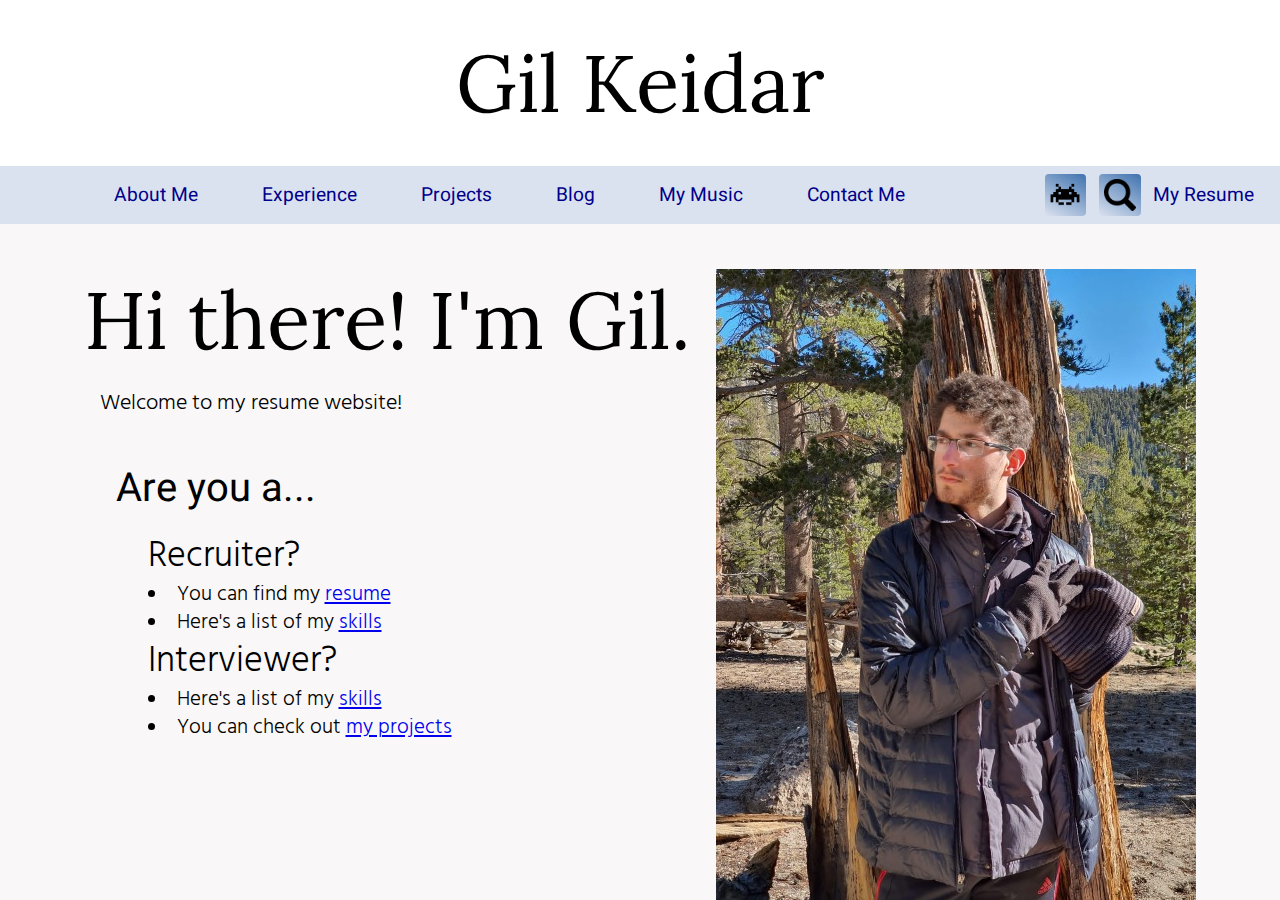
<file: index.html>
<!DOCTYPE html>
<html lang="en">
    <head>
        <meta charset="UTF-8">
        <meta name="viewport" content="width=device-width, initial-scale=1.0">
        <title>Gil Keidar</title>
        <link rel="icon" href="/assets/favicon.ico">
        <link rel="stylesheet" href="/global.css">
        <style>

            /* Initial animation (tablet & desktop only) */

            @keyframes intro-header {
                from {
                    margin-inline-start: -150%;
                }

                to {
                    margin-inline-start: 0%;
                }
            }

            @keyframes intro-section-heading {
                from {
                    margin-block-start: 150%;
                }

                to {
                    margin-block-start: 0%;
                }
            }

            @keyframes intro-picture {
                from {
                    margin-inline-start: 150%;
                    height: 100%;
                    width: 100%;
                }

                to {
                    margin-inline-start: 0%;
                    height: 100%;
                    width: 100%;
                }
            }

            /* Source: https://css-tricks.com/hide-scrollbars-during-an-animation/ */
            @keyframes hide-scroll {
                from {
                    overflow: hidden;
                }
                to {
                    overflow: hidden;
                }
            }

            /* || Tablet & Desktop Styles */
            @media screen and (40rem < width)
            {
                /* Animation Hide Scroll Bars */
                #page-container, main {
                    animation: hide-scroll;
                    animation-duration: 2s;
                }

                /* Desktop Main Section Home Page Style */
                main {
                    display: grid;
                    grid-template-columns: auto auto;
                    grid-template-rows: min-content auto auto;
                    justify-content: center;
                    grid-template-areas:
                    "header picture"
                    "section picture"
                    ". picture";
                    gap: 2vw;
                    
                }

                main header {
                    grid-area: header;
                    animation: intro-header;
                    animation-duration: 2s;
                }

                main section {
                    grid-area: section;
                }

                main picture {
                    grid-area: picture;
                    animation: intro-picture;
                    animation-duration: 2s;
                }

                main h2 {
                    margin-inline-start: 2.5vw;
                    animation: intro-section-heading;
                    animation-duration: 2s;
                }

                section section {
                    margin-block-start: 1dvw;
                    margin-inline-start: 5dvw;
                }
            }
        </style>
    </head>
    <body>
        <div id="page-container">
            <!-- Global header, shown in every page. In future, perhaps put this in a <template> tag (requires
                JavaScript) -->
            <header id="main-header">
                <a id="logo" href="/index.html">Gil Keidar</a>
                <nav>
                    <ul>
                        <li><a href="/about_me.html">About Me</a></li>
                        <li><a href="/experience.html">Experience</a></li>
                        <li><a href="/projects.html">Projects</a></li>
                        <li><a href="/blog.html">Blog</a></li>
                        <li><a href="/my_music.html">My Music</a></li>
                        <li><a href="/contact_me.html">Contact Me</a></li>
                    </ul>
                    <menu>
                        <li>
                            <button id="theme-selector">
                                <img src="/assets/images/retro-theme.png" alt="Select a theme" width="200" height="200">
                            </button>
                            
                            <!-- A list of themes which is hidden by default but display toggled by 
                                the theme selector button -->
                            <ul id="themes-list">
                                <!-- Place these images inside of buttons? -->
                                <li><img src="/assets/images/retro-theme.png" alt="Retro Theme" width="200" height="200" loading="lazy"></li>
                                <li><img src="/assets/images/classical-music-theme.png" alt="Classical Music Theme" width="375" height="640" loading="lazy"></li>
                                <li><img src="/assets/images/old-computers-theme.png" alt="Old Computers Theme" width="225" height="225" loading="lazy"></li>
                                <li><img src="/assets/images/bytefrost-theme.jpg" alt="ByteFrost Theme" width="176" height="176" loading="lazy"></li>
                            </ul>
                        </li>
                        <li>
                            <button id="search-button">
                                <img src="/assets/images/search-button.png" alt="Click to search" width="320" height="317">
                            </button>
                            <!-- A search bar form which is hidden by default but display toggled by
                                the theme selector button -->
                            <form id="website-search" action="#" method="get">
                                <input type="search" placeholder="Search" name="search">
                                <button type="submit">&rarr;</button>
                            </form>
                        </li>
                        <li>
                            <a href="resume.html">My Resume</a>
                        </li>
                    </menu>
                </nav>
            </header>
            <!-- Global header -->
            <main>
                <header>
                    <h1>Hi there! I'm Gil.</h1>
                    <p>Welcome to my resume website!</p>
                </header>
                <section>  
                    <h2>Are you a...</h2>
                    <section>
                        <h3>Recruiter?</h3>
                        <ul>
                            <li>You can find my <a href="/resume.html">resume</a></li>
                            <li>Here's a list of my <a href="/experience.html">skills</a></li>
                        </ul>
                        <h3>Interviewer?</h3>
                        <ul>
                            <li>Here's a list of my <a href="/experience.html">skills</a></li>
                            <li>You can check out <a href="/projects.html">my projects</a></li>
                        </ul>
                    </section>
                </section>
                <picture>
                    <!-- <source 
                        srcset="/assets/images/gil-keidar-mount-whitney-1200_x_1600.jpg"
                        media="(min-width: 2400px)"
                        type="image/jpeg"
                        width="1200"
                        height:="1600"
                    >
                    <source 
                        srcset="/assets/images/gil-keidar-mount-whitney-960_x_1280-min.jpg"
                        media="(min-width: 2000px)"
                        type="image/jpeg"
                        width="960"
                        height:="1280"
                    > -->
                    <source 
                        srcset="/assets/images/gil-keidar-mount-whitney-480_x_640.jpg"
                        media="(min-width: 40rem)"
                        type="image/jpeg"
                        width="480"
                        height="640"
                    >
                    <img 
                        src="/assets/images/gil-keidar-mount-whitney-240_x_320.jpg" 
                        alt="Gil Keidar on a hike in Mount Whitney" 
                        width="240" 
                        height="320"
                    >
                </picture>
            </main>
        </div>
    </body>
</html>
</file>
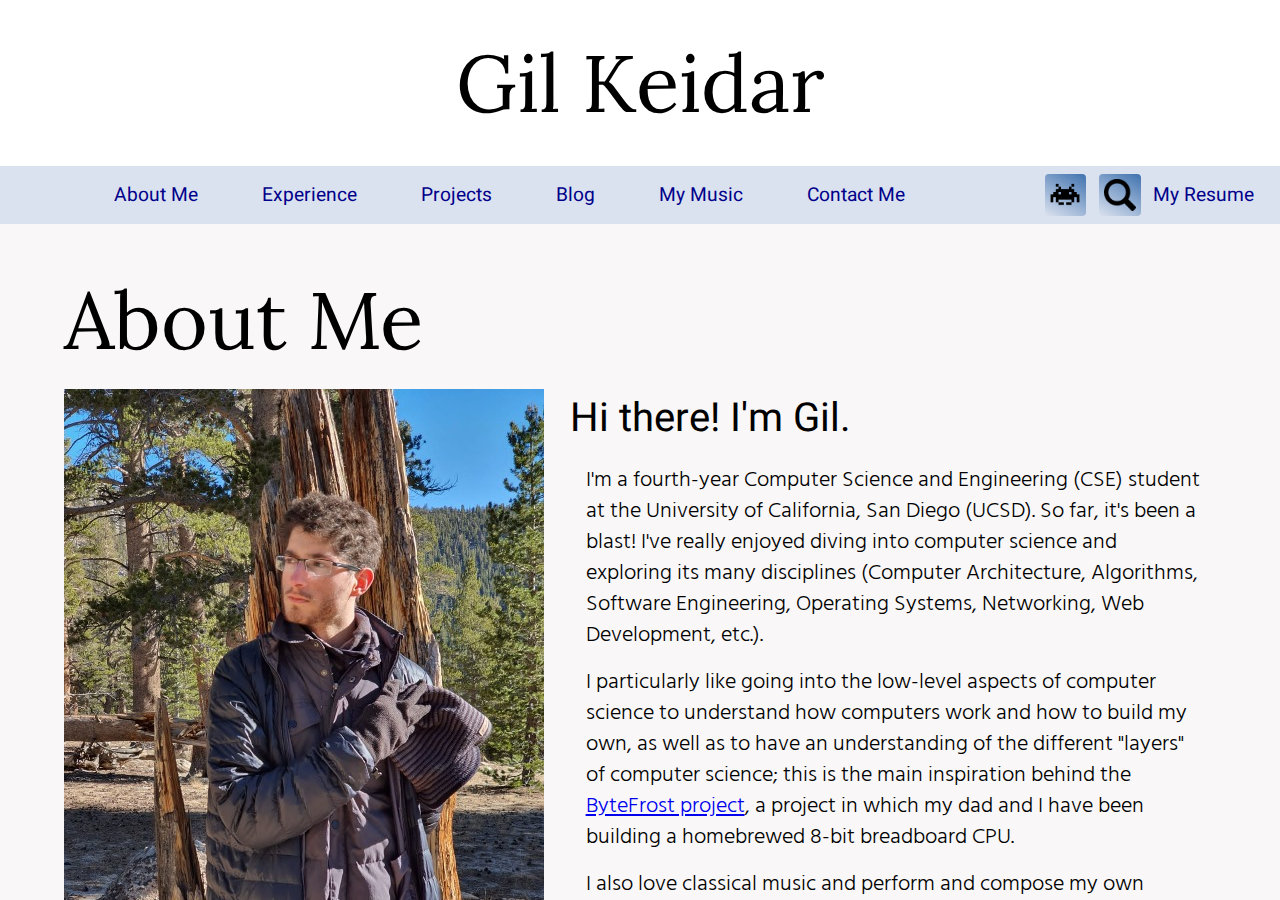
<file: about_me.html>
<!DOCTYPE html>
<html lang="en">
    <head>
        <meta charset="UTF-8">
        <meta name="viewport" content="width=device-width, initial-scale=1.0">
        <title>About Me</title>
        <link rel="icon" href="/assets/favicon.ico">
        <link rel="stylesheet" href="/global.css">
        <style>

            #links img {
                width: 5rem;
                height: auto;
            }

            #links ul:first-of-type {
                list-style-type: none;
                display: flex;
            }

            #links ul li a {
                display: inline-block;
            }

            /* || Phone Styles */
            @media screen and (width < 40rem) {
                #links ul:first-of-type  {
                    justify-content: center;
                }
            }

            /* || Tablet Styles */
            @media screen and (40rem < width <= 70rem)
            {
                main {
                    display: grid;
                    grid-template-columns: repeat(auto-fit, max-content);
                    grid-template-areas:
                    "header ."
                    "picture bio"
                    "links bio"
                    ". bio";
                    gap: 2vh 2vw;
                    justify-content: center;
                }

                main h1 {
                    grid-area: header;
                }

                #bio {
                    grid-area: bio;
                }

                main picture {
                    grid-area: picture;
                }

                #links {
                    grid-area: links;
                }
            }

            /* || Desktop Styles */
            @media screen and (70rem < width) {
                main {
                    display: grid;
                    grid-template-columns: max-content auto;
                    grid-template-areas:
                    "header ."
                    "picture bio"
                    "links bio"
                    ". bio";
                    gap: 2vh 2vw;
                    justify-content: center;
                }

                main h1 {
                    grid-area: header;
                }

                #bio {
                    grid-area: bio;
                }

                main picture {
                    grid-area: picture;
                }

                #links {
                    grid-area: links;
                }
            }
        </style>
    </head>
    <body>
        <div id="page-container">
            <!-- Global header, shown in every page. In future, perhaps put this in a <template> tag (requires
                JavaScript) -->
            <header id="main-header">
                <a id="logo" href="/index.html">Gil Keidar</a>
                <nav>
                    <ul>
                        <li><a href="/about_me.html">About Me</a></li>
                        <li><a href="/experience.html">Experience</a></li>
                        <li><a href="/projects.html">Projects</a></li>
                        <li><a href="/blog.html">Blog</a></li>
                        <li><a href="/my_music.html">My Music</a></li>
                        <li><a href="/contact_me.html">Contact Me</a></li>
                    </ul>
                    <menu>
                        <li>
                            <button id="theme-selector">
                                <img src="/assets/images/retro-theme.png" alt="Select a theme" width="200" height="200">
                            </button>
                            
                            <!-- A list of themes which is hidden by default but display toggled by 
                                the theme selector button -->
                            <ul id="themes-list">
                                <!-- Place these images inside of buttons? -->
                                <li><img src="/assets/images/retro-theme.png" alt="Retro Theme" width="200" height="200" loading="lazy"></li>
                                <li><img src="/assets/images/classical-music-theme.png" alt="Classical Music Theme" width="375" height="640" loading="lazy"></li>
                                <li><img src="/assets/images/old-computers-theme.png" alt="Old Computers Theme" width="225" height="225" loading="lazy"></li>
                                <li><img src="/assets/images/bytefrost-theme.jpg" alt="ByteFrost Theme" width="176" height="176" loading="lazy"></li>
                            </ul>
                        </li>
                        <li>
                            <button id="search-button">
                                <img src="/assets/images/search-button.png" alt="Click to search" width="320" height="317">
                            </button>
                            <!-- A search bar form which is hidden by default but display toggled by
                                the theme selector button -->
                            <form id="website-search" action="#" method="get">
                                <input type="search" placeholder="Search" name="search">
                                <button type="submit">&rarr;</button>
                            </form>
                        </li>
                        <li>
                            <a href="resume.html">My Resume</a>
                        </li>
                    </menu>
                </nav>
            </header>
            <!-- Global header -->
            <main>
                <h1>About Me</h1>
                <!-- Bio filled with ChatGPT boilerplate for now -->
                <article id="bio">
                    <h2>Hi there! I'm Gil.</h2>
                    <p>
                        I'm a fourth-year Computer Science and Engineering (CSE) 
                        student at the University of California, San Diego (UCSD).
                        So far, it's been a blast! I've really enjoyed diving into
                        computer science and exploring its many disciplines (Computer
                        Architecture, Algorithms, Software Engineering, Operating
                        Systems, Networking, Web Development, etc.).
                    </p>
                    <p>
                        I particularly like going into the low-level aspects of
                        computer science to understand how computers work and how to
                        build my own, as well as to have an understanding of the
                        different "layers" of computer science; this is the main
                        inspiration behind the <a href="/projects/bytefrost.html" title="ByteFrost 8-Bit CPU">ByteFrost project</a>, 
                        a project in which my dad and I have been building a 
                        homebrewed 8-bit breadboard CPU.
                    </p>
                    <p>
                        I also love classical music and perform and compose my own
                        music. I've been playing the piano for over ten years now,
                        and I've enjoyed it a lot. Since my music is an important
                        aspect of who I am, I've incorporated it into this website;
                        if you have a moment and want to have a listen to some of
                        my work, you can check out <a href="/music/waltz-of-the-fortune-teller.html" title="Waltz of the Fortune Teller">my latest piece</a>.
                    </p>
                </article>
                <picture>
                    <source 
                        srcset="/assets/images/gil-keidar-mount-whitney-480_x_640.jpg"
                        media="(min-width: 40rem)"
                        type="image/jpeg"
                        width="480"
                        height="640"
                    >
                    <img 
                        src="/assets/images/gil-keidar-mount-whitney-240_x_320.jpg" 
                        alt="Gil Keidar on a hike in Mount Whitney" 
                        width="240" 
                        height="320"
                    >
                </picture>
                
                <section id="links">
                    <h2>Links</h2>
                    <ul>
                        <li><a href="https://www.linkedin.com/in/gil-keidar/" title="LinkedIn Profile"><img src="/assets/images/linkedin-logo.svg" alt="LinkedIn" width="48" height="48"></a></li>
                        <li><a href="https://github.com/gilkeidar" title="GitHub Profile"><img src="/assets/images/github-logo.svg" alt="GitHub" width="48" height="48"></a></li>
                        <li><a href="https://www.youtube.com/@bytefrost" title="ByteFrost Channel"><img src="/assets/images/youtube-logo.svg" alt="Yotube" width="48" height="48"></a></li>
                        <li><a href="https://www.youtube.com/@gilkeidarmusic" title="Music Channel"><img src="/assets/images/youtube-logo.svg" alt="YouTube" width="48" height="48"></a></li>
                    </ul>
                    <h3>Credits</h3>
                    <ul>
                        <li>
                            <a target="_blank" href="https://icons8.com/icon/19318/youtube">YouTube</a> icon by <a target="_blank" href="https://icons8.com">Icons8</a>
                    
                        </li>
                        <li>
                            <a target="_blank" href="https://icons8.com/icon/13930/linkedin">LinkedIn</a> icon by <a target="_blank" href="https://icons8.com">Icons8</a>
                    
                        </li>
                        <li>
                            <a target="_blank" href="https://icons8.com/icon/106564/github">GitHub</a> icon by <a target="_blank" href="https://icons8.com">Icons8</a>
                        </li>
                    </ul>
                </section>
            </main>
        </div>
    </body>
</html>
</file>
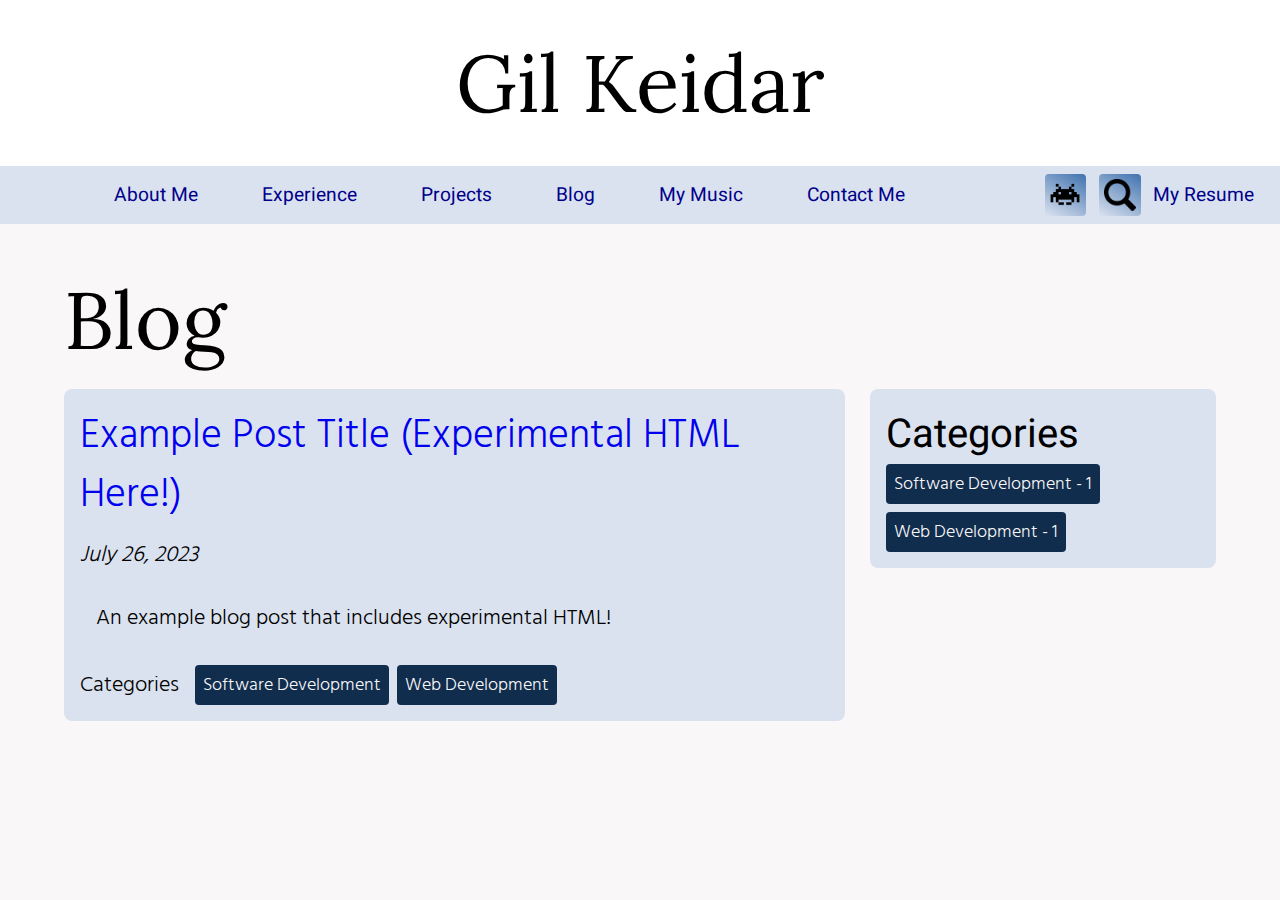
<file: blog.html>
<!DOCTYPE html>
<html lang="en">
    <head>
        <meta charset="UTF-8">
        <meta name="viewport" content="width=device-width, initial-scale=1.0">
        <title>Blog</title>
        <link rel="icon" href="/assets/favicon.ico">
        <link rel="stylesheet" href="/global.css">
        <style>

            article ul li, aside li {
                display: flex;
            }

            article > h2 {
                grid-area: title;
            }

            article > h2 a {
                text-decoration: none;
            }

            article > time {
                font-size: var(--p-font-size);
                font-style: italic;
            }

            article > section > h3 {
                font-size: var(--p-font-size);
            }

            category-tag {
                color: var(--section-background-color);
                background-color: var(--important-color);
                padding: 0.5rem;
                border-radius: 0.25rem;
                font-size: 1.1rem;
                cursor: pointer;
            }

            #blog-posts article > p {
                grid-area: summary;
            }

            #blog-posts article > section {
                grid-area: tags;
            }

            main aside {
                grid-area: aside;
                background-color: var(--header-background-color);
                padding: 1rem;
                border-radius: 0.5rem;
            }

            main aside ol {
                list-style-type: none;
                display: flex;
                gap: 0.5rem;
                flex-wrap: wrap;
            }

            /* || Phone Styles */
            @media screen and (width <= 40rem)
            {
                main {
                    display: grid;
                    grid-template-areas:
                    "title"
                    "aside"
                    "articles";
                    gap: 2vh 2vw;
                    justify-content: center;
                }

                main aside ol {
                    display: flex;
                    justify-content: center;
                }

                main h1 {
                    grid-area: title;
                }

                #blog-posts {
                    grid-area: articles;
                    list-style-type: none;
                    display: flex;
                    flex-direction: column;
                    gap: 2rem;
                }

                article {
                    background-color: var(--header-background-color);
                    display: flex;
                    flex-direction: column;
                    padding: 1vh 2% 3vh;
                    border-radius: 0.5rem;
                }

                article > section {
                    display: flex;
                    flex-direction: column;
                    gap: 0.5rem;
                    align-items: center;
                }

                article > section ul {
                    list-style-type: none;
                    display: flex;
                    gap: 0.5rem;
                    flex-wrap: wrap;
                    align-content: center;
                    justify-content: center;
                }

                picture {
                    max-width: 100%;
                }

                picture img {
                    min-width: 20vw;
                    max-width: 50vw;
                }
            }

            /* || Tablet Styles */
            @media screen and (40rem < width <= 70rem)
            {
                main {
                    display: grid;
                    grid-template-areas:
                    "title"
                    "aside"
                    "articles";
                    gap: 2vh 2vw;
                    justify-content: center;
                }

                main h1 {
                    grid-area: title;
                }

                #blog-posts {
                    grid-area: articles;
                    list-style-type: none;
                    display: flex;
                    flex-direction: column;
                    gap: 2rem;
                }

                article {
                    background-color: var(--header-background-color);
                    display: flex;
                    flex-direction: column;
                    padding: 1rem;
                    border-radius: 0.5rem;
                }

                article > section {
                    display: flex;
                    justify-content: start;
                    gap: 1rem;
                    align-items: center;
                }

                article > section ul {
                    list-style-type: none;
                    display: flex;
                    gap: 0.5rem;
                    flex-wrap: wrap;
                    align-content: center;
                }

                picture img {
                    width: 100%;
                    height: 100%;
                    min-width: 20vw;
                    object-fit: contain;
                }
            }

            /* || Desktop Styles */
            @media screen and (70rem < width) {
                main {
                    display: grid;
                    /* grid-template-columns: min-content 30%; */
                    /* Calculation: 100vw = 10vw (main padding) + 2vw (main gap)
                        30% of main for the aside is 30% of 90vw = 27vw
                        the rest gives 61vw for the article section, capped at
                        100ch for a nice max width. */
                    grid-template-columns: min(61vw, 100ch) 27vw;
                    grid-template-areas:
                    "title title"
                    "articles aside"
                    "articles .";
                    gap: 2vh 2vw;
                    justify-content: center;
                }

                main h1 {
                    grid-area: title;
                }

                #blog-posts {
                    grid-area: articles;
                    list-style-type: none;
                    display: flex;
                    flex-direction: column;
                    gap: 2rem;
                }

                article {
                    background-color: var(--header-background-color);
                    display: flex;
                    flex-direction: column;
                    gap: 1rem;
                    padding: 1rem;
                    border-radius: 0.5rem;
                }

                article > section {
                    display: flex;
                    justify-content: start;
                    gap: 1rem;
                    align-items: center;
                }

                article > section ul {
                    height: 100%;
                    list-style-type: none;
                    display: flex;
                    gap: 0.5rem;
                    flex-wrap: wrap;
                }

                picture img {
                    height: 100%;
                    max-width: min(20rem, 15vw);
                    min-width: 15rem;
                    object-fit: contain;
                }
            }
        </style>
    </head>
    <body>
        <div id="page-container">
            <!-- Global header, shown in every page. In future, perhaps put this in a <template> tag (requires
                JavaScript) -->
            <header id="main-header">
                <a id="logo" href="/index.html">Gil Keidar</a>
                <nav>
                    <ul>
                        <li><a href="/about_me.html">About Me</a></li>
                        <li><a href="/experience.html">Experience</a></li>
                        <li><a href="/projects.html">Projects</a></li>
                        <li><a href="/blog.html">Blog</a></li>
                        <li><a href="/my_music.html">My Music</a></li>
                        <li><a href="/contact_me.html">Contact Me</a></li>
                    </ul>
                    <menu>
                        <li>
                            <button id="theme-selector">
                                <img src="/assets/images/retro-theme.png" alt="Select a theme" width="200" height="200">
                            </button>
                            
                            <!-- A list of themes which is hidden by default but display toggled by 
                                the theme selector button -->
                            <ul id="themes-list">
                                <!-- Place these images inside of buttons? -->
                                <li><img src="/assets/images/retro-theme.png" alt="Retro Theme" width="200" height="200" loading="lazy"></li>
                                <li><img src="/assets/images/classical-music-theme.png" alt="Classical Music Theme" width="375" height="640" loading="lazy"></li>
                                <li><img src="/assets/images/old-computers-theme.png" alt="Old Computers Theme" width="225" height="225" loading="lazy"></li>
                                <li><img src="/assets/images/bytefrost-theme.jpg" alt="ByteFrost Theme" width="176" height="176" loading="lazy"></li>
                            </ul>
                        </li>
                        <li>
                            <button id="search-button">
                                <img src="/assets/images/search-button.png" alt="Click to search" width="320" height="317">
                            </button>
                            <!-- A search bar form which is hidden by default but display toggled by
                                the theme selector button -->
                            <form id="website-search" action="#" method="get">
                                <input type="search" placeholder="Search" name="search">
                                <button type="submit">&rarr;</button>
                            </form>
                        </li>
                        <li>
                            <a href="resume.html">My Resume</a>
                        </li>
                    </menu>
                </nav>
            </header>
            <!-- Global header -->
            <main>
                <h1>Blog</h1>
                <ol id="blog-posts">
                    <li>
                        <article>
                            <h2><a href="/blog/example-post.html">Example Post Title (Experimental HTML Here!)</a></h2>
                            <!-- <picture>
                                <source 
                                    srcset="/assets/images/blog/example-post/thumbnail-400_x_400.png"
                                    media="(min-width: 40rem)"
                                    type="image/png"
                                    width="400"
                                    height="400"
                                >
                                <img 
                                    src="/assets/images/blog/example-post/thumbnail-200_x_200.png" 
                                    alt="A white-orange traffic cone." 
                                    width="200" 
                                    height="200"
                                >
                            </picture> -->
                            <time datetime="2023-07-26">July 26, 2023</time>
                            <p>An example blog post that includes experimental HTML!
                            </p>
                            <section>
                                <h3>Categories</h3>
                                <ul>
                                    <li>
                                        <category-tag>Software Development</category-tag>
                                    </li>
                                    <li>
                                        <category-tag>Web Development</category-tag>
                                    </li>
                                </ul>
                            </section>
                        </article>
                    </li>
                </ol> 
                <aside>
                    <h2>Categories</h2>
                    <ol>
                        <li>
                            <category-tag>Software Development - 1</category-tag>
                        </li>
                        <li>
                            <category-tag>Web Development - 1</category-tag>
                        </li>
                    </ol>
                </aside>
            </main>  
        </div>
    </body>
</html>
</file>
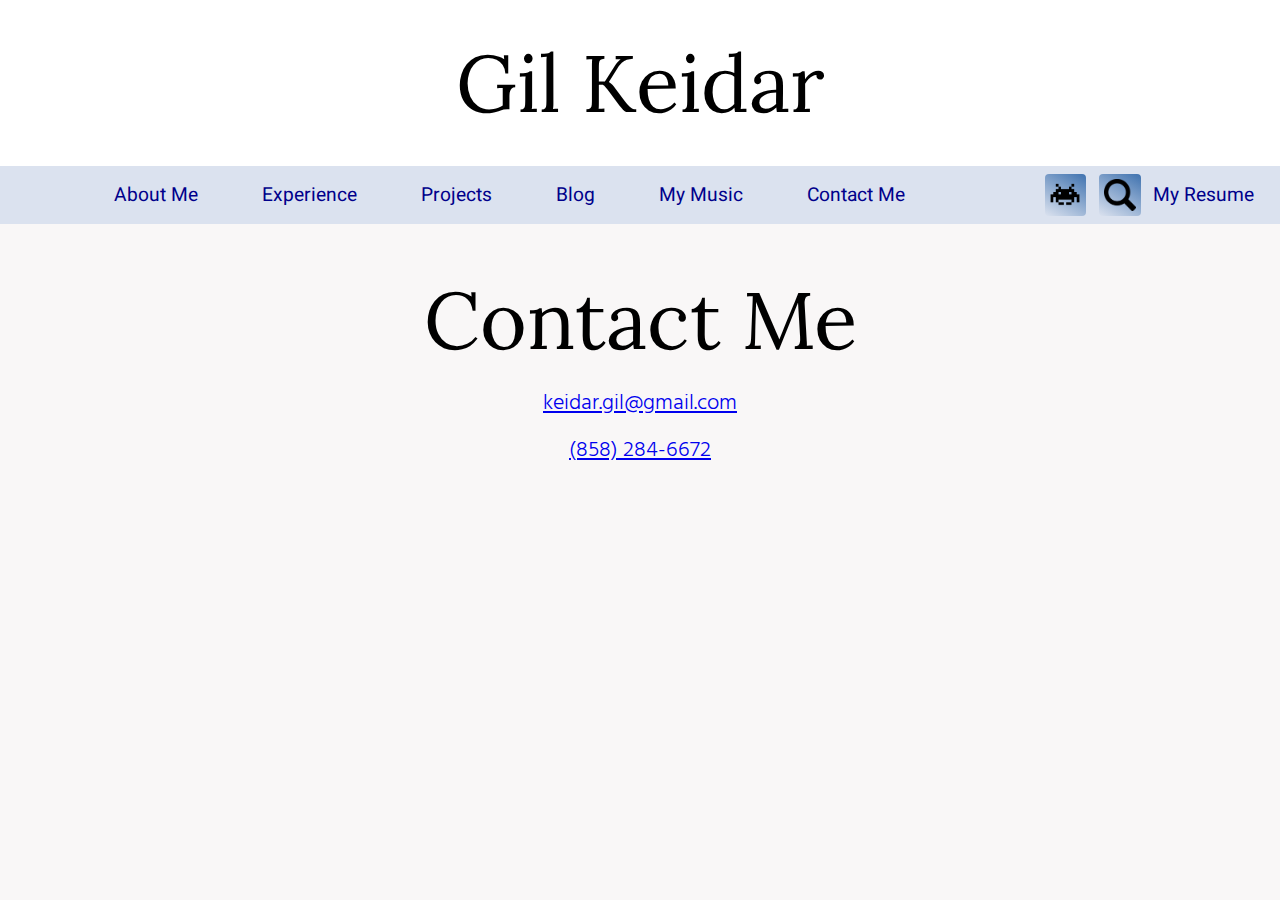
<file: contact_me.html>
<!DOCTYPE html>
<html lang="en">
    <head>
        <meta charset="UTF-8">
        <meta name="viewport" content="width=device-width, initial-scale=1.0">
        <title>Contact Me</title>
        <link rel="icon" href="/assets/favicon.ico">
        <link rel="stylesheet" href="/global.css">
        <style>

            #contact-me {
                background-color: var(--header-background-color);
            }

            #contact-me input, #contact-me textarea {
                font-size: var(--p-font-size);
                padding: 1rem;
            }

            #contact-me textarea {
                resize: none;
            }

            #contact-me button {
                border: none;
                color: var(--section-background-color);
                background-color: var(--important-color);   
                padding: 0.5rem;
                border-radius: 0.25rem;
                font-size: var(--p-font-size);
            }

            address a {
                font-size: var(--p-font-size);
            }

            /* || Phone Styles */
            @media screen and (width <= 40rem)
            {
                main {
                    display: flex;
                    flex-direction: column;
                }

                #contact-me {
                    display: grid;
                    gap: 1rem;
                    padding: 1rem;
                    border-radius: 0.5rem;
                }

                #contact-me label {
                    font-size: var(--h2-font-size);
                }

                #contact-me input, #contact-me textarea {
                    max-width: 100%;
                }
            }

            /* || Tablet Styles */
            @media screen and (40rem < width <= 70rem)
            {
                main {
                    display: flex;
                    flex-direction: column;
                }

                #contact-me {
                    display: grid;
                    gap: 1rem;
                    padding: 1rem;
                    border-radius: 0.5rem;
                }

                #contact-me label {
                    font-size: var(--p-font-size);
                }

                #contact-me textarea {
                    max-height: min(50vh, 50rem);
                    height: 30ex;
                }

                address {
                    display: flex;
                    gap: 1rem;
                }

            }

            /* || Desktop Styles */
            @media screen and (70rem < width) {
                main {
                    display: grid;
                    justify-content: center;
                    text-align: center;
                    row-gap: 1rem;
                }

                #contact-me {
                    text-align: start;
                    width: fit-content;
                    display: grid;
                    justify-self: center;
                    grid-template-columns: min-content auto;
                    grid-template-areas: 
                    "name-label name-field"
                    "email-label email-field"
                    "message-label message-field"
                    ". submit";
                    padding: 2rem;
                    gap: 1rem;
                    border-radius: 0.5rem;
                }

                #contact-me label {
                    font-size: var(--p-font-size);
                    align-self: center;
                }

                #contact-me label:last-of-type {
                    align-self: auto;
                }

                #contact-me button {
                    grid-area: submit;
                }

                #contact-me textarea {
                    max-width: min(50vw, 50rem);
                    max-height: min(50vh, 50rem);
                    height: 30ex;
                    width: 50ex;
                }

                #contact-me button {
                    cursor: pointer; 
                    transition-property: opacity;
                    transition-duration: var(--hover-duration);
                }

                #contact-me button:hover {
                    opacity: 70%;
                }

                address {
                    display: flex;
                    flex-direction: column;
                    gap: 1rem;
                }
            }
        </style>
    </head>
    <body>
        <div id="page-container">
            <!-- Global header, shown in every page. In future, perhaps put this in a <template> tag (requires
                JavaScript) -->
            <header id="main-header">
                <a id="logo" href="/index.html">Gil Keidar</a>
                <nav>
                    <ul>
                        <li><a href="/about_me.html">About Me</a></li>
                        <li><a href="/experience.html">Experience</a></li>
                        <li><a href="/projects.html">Projects</a></li>
                        <li><a href="/blog.html">Blog</a></li>
                        <li><a href="/my_music.html">My Music</a></li>
                        <li><a href="/contact_me.html">Contact Me</a></li>
                    </ul>
                    <menu>
                        <li>
                            <button id="theme-selector">
                                <img src="/assets/images/retro-theme.png" alt="Select a theme" width="200" height="200">
                            </button>
                            
                            <!-- A list of themes which is hidden by default but display toggled by 
                                the theme selector button -->
                            <ul id="themes-list">
                                <!-- Place these images inside of buttons? -->
                                <li><img src="/assets/images/retro-theme.png" alt="Retro Theme" width="200" height="200" loading="lazy"></li>
                                <li><img src="/assets/images/classical-music-theme.png" alt="Classical Music Theme" width="375" height="640" loading="lazy"></li>
                                <li><img src="/assets/images/old-computers-theme.png" alt="Old Computers Theme" width="225" height="225" loading="lazy"></li>
                                <li><img src="/assets/images/bytefrost-theme.jpg" alt="ByteFrost Theme" width="176" height="176" loading="lazy"></li>
                            </ul>
                        </li>
                        <li>
                            <button id="search-button">
                                <img src="/assets/images/search-button.png" alt="Click to search" width="320" height="317">
                            </button>
                            <!-- A search bar form which is hidden by default but display toggled by
                                the theme selector button -->
                            <form id="website-search" action="#" method="get">
                                <input type="search" placeholder="Search" name="search">
                                <button type="submit">&rarr;</button>
                            </form>
                        </li>
                        <li>
                            <a href="resume.html">My Resume</a>
                        </li>
                    </menu>
                </nav>
            </header>
            <!-- Global header -->
            <main>
                <h1>Contact Me</h1>
                <!-- Contact Me form (currently commented out as it doesn't work yet) -->
                <!-- <form id="contact-me" action="#" method="post">
                    <label for="name-field">
                        Name                 
                    </label>
                    <input type="text" id="name-field" name="name" autofocus required>

                    <label for="email-field">
                        Email
                    </label>
                    <input type="email" id="email-field" name="email" required>
                    <label for="message-field">
                        Message
                    </label>
                    <textarea id="message-field" name="message" required></textarea>
                    <button type="submit">Send</button>
                </form> -->
                <!-- <h2>...or, you can reach me here:</h2> -->
                <address>
                    <a href="mailto:keidar.gil@gmail.com">keidar.gil@gmail.com</a>
                    <a href="tel:+18582846672">(858) 284-6672</a>
                </address>
            </main>
        </div>
    </body>
</html>
</file>
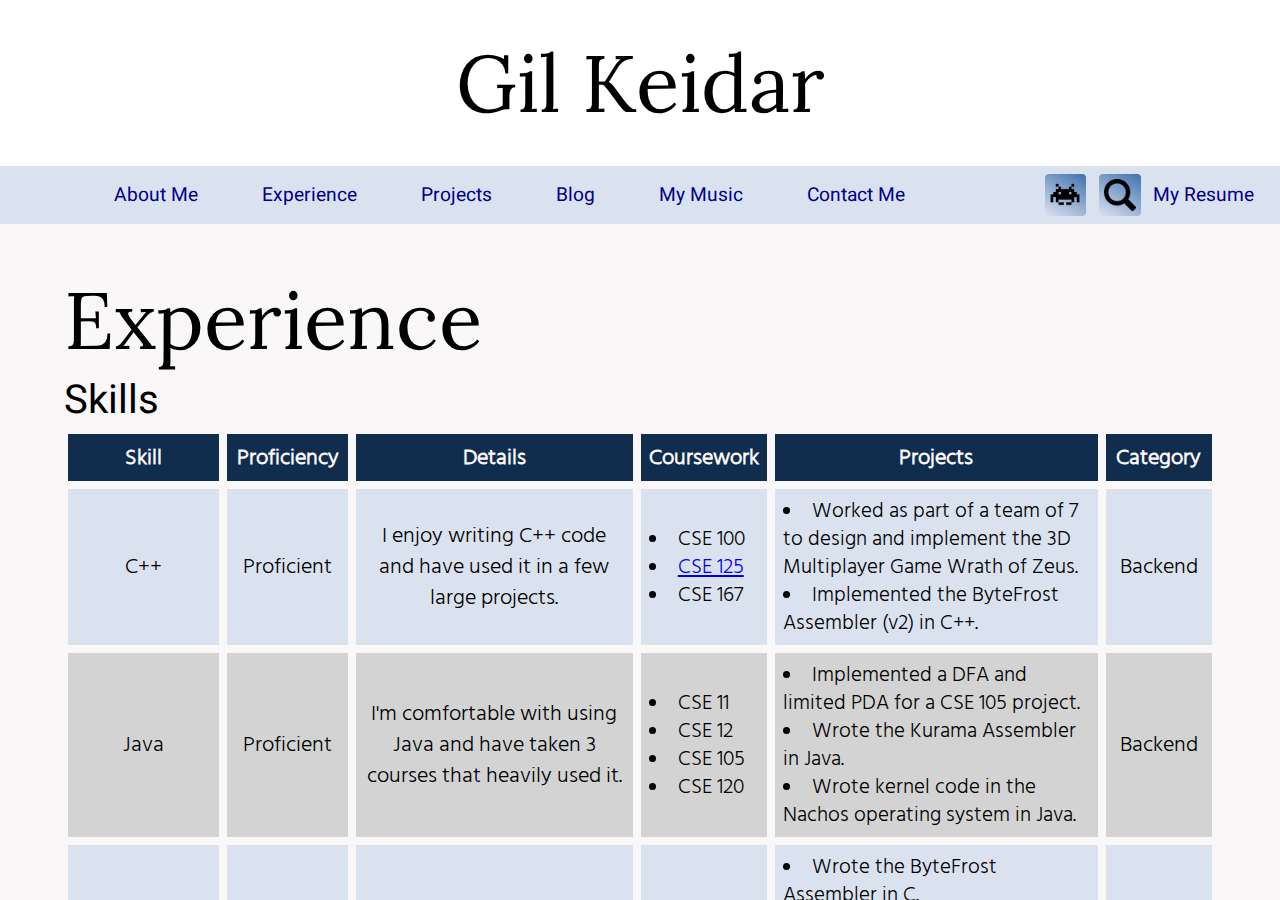
<file: experience.html>
<!DOCTYPE html>
<html lang="en">
    <head>
        <meta charset="UTF-8">
        <meta name="viewport" content="width=device-width, initial-scale=1.0">
        <title>Experience</title>
        <link rel="icon" href="/assets/favicon.ico">
        <link rel="stylesheet" href="/global.css">
        <style>

            table {
                background-color: var(--header-background-color);
                border-spacing: 0;
                font-size: var(--p-font-size);
                width: 100%;
                text-align: center;
            }

            table ul, table ol, table h3 {
                text-align: start;
            }

            table p {
                margin-inline-end: auto;
                margin-inline-start: auto;
            }

            table h3 {
                font-size: var(--p-font-size);
                font-weight: bold;
            }

            td, th {
                border: 0.25rem solid var(--section-background-color);
                padding: 0.5rem;
            }

            thead {
                font-weight: bold;
            }

            section + section {
                margin-top: 2rem;
            }

            /* || Phone Styles */
            @media screen and (width <= 40rem) {

                thead {
                    display: none;
                }

                tr, th, td {
                    display: block;
                }

                tr td:first-child {
                    font-weight: bold;
                    font-size: var(--h3-font-size);
                    color: var(--section-background-color);
                    background-color: var(--important-color);
                }
            }

            /* || Tablet Styles */
            @media screen and (40rem < width <= 70rem) {
                section {
                    overflow: auto;
                }

                table {
                    min-width: max(40rem, 50vw);
                }

                table tr:nth-child(even) {
                    background-color: lightgray;
                }

                thead tr {
                    color: var(--section-background-color);
                    background-color: var(--important-color);
                }
            }

            /* || Desktop Styles */
            @media screen and (70rem < width) {
                section {
                    overflow: auto;
                }

                table {
                    min-width: max(40rem, 50vw);
                }

                thead tr {
                    color: var(--section-background-color);
                    background-color: var(--important-color);
                }

                table tbody tr:nth-child(even) {
                    background-color: lightgray;
                }
            }
        </style>
    </head>
    <body>
        <div id="page-container">
            <!-- Global header, shown in every page. In future, perhaps put this in a <template> tag (requires
                JavaScript) -->
            <header id="main-header">
                <a id="logo" href="/index.html">Gil Keidar</a>
                <nav>
                    <ul>
                        <li><a href="/about_me.html">About Me</a></li>
                        <li><a href="/experience.html">Experience</a></li>
                        <li><a href="/projects.html">Projects</a></li>
                        <li><a href="/blog.html">Blog</a></li>
                        <li><a href="/my_music.html">My Music</a></li>
                        <li><a href="/contact_me.html">Contact Me</a></li>
                    </ul>
                    <menu>
                        <li>
                            <button id="theme-selector">
                                <img src="/assets/images/retro-theme.png" alt="Select a theme" width="200" height="200">
                            </button>
                            
                            <!-- A list of themes which is hidden by default but display toggled by 
                                the theme selector button -->
                            <ul id="themes-list">
                                <!-- Place these images inside of buttons? -->
                                <li><img src="/assets/images/retro-theme.png" alt="Retro Theme" width="200" height="200" loading="lazy"></li>
                                <li><img src="/assets/images/classical-music-theme.png" alt="Classical Music Theme" width="375" height="640" loading="lazy"></li>
                                <li><img src="/assets/images/old-computers-theme.png" alt="Old Computers Theme" width="225" height="225" loading="lazy"></li>
                                <li><img src="/assets/images/bytefrost-theme.jpg" alt="ByteFrost Theme" width="176" height="176" loading="lazy"></li>
                            </ul>
                        </li>
                        <li>
                            <button id="search-button">
                                <img src="/assets/images/search-button.png" alt="Click to search" width="320" height="317">
                            </button>
                            <!-- A search bar form which is hidden by default but display toggled by
                                the theme selector button -->
                            <form id="website-search" action="#" method="get">
                                <input type="search" placeholder="Search" name="search">
                                <button type="submit">&rarr;</button>
                            </form>
                        </li>
                        <li>
                            <a href="resume.html">My Resume</a>
                        </li>
                    </menu>
                </nav>
            </header>
            <!-- Global header -->
            <main>
                <h1>Experience</h1>
                <section id="skills">
                    <h2>Skills</h2>
                    <table>
                        <thead>
                            <tr>
                                <th>Skill</th>
                                <th>Proficiency</th>
                                <th>Details</th>
                                <th>Coursework</th>
                                <th>Projects</th>
                                <th>Category</th>
                            </tr>
                        </thead>
                        <tbody>
                            <!-- Include one row per skill -->
                            <tr>
                                <td>C++</td>
                                <td>Proficient</td>
                                <td>
                                    <p>I enjoy writing C++ code and have used it in a few large projects.</p>
                                </td>
                                <td>
                                    <ul>
                                        <li>CSE 100</li>
                                        <li>
                                            <a href="https://cse125.ucsd.edu/2024/cse125g3/wrath-of-zeus/">CSE 125</a>
                                        </li>
                                        <li>CSE 167</li>
                                    </ul>
                                </td>
                                <td>
                                    <ul>
                                        <li>Worked as part of a team of 7 to design and implement the 3D Multiplayer Game Wrath of Zeus.</li>
                                        <li>Implemented the ByteFrost Assembler (v2) in C++.</li>
                                    </ul>
                                </td>
                                <td>
                                    Backend
                                </td>
                            </tr>
                            <tr>
                                <td>Java</td>
                                <td>Proficient</td>
                                <td>
                                    <p>I'm comfortable with using Java and have taken 3 courses that heavily used it.</p>
                                </td>
                                <td>
                                    <ul>
                                        <li>CSE 11</li>
                                        <li>CSE 12</li>
                                        <li>CSE 105</li>
                                        <li>CSE 120</li>
                                    </ul>
                                </td>
                                <td>
                                    <ul>
                                        <li>Implemented a DFA and limited PDA for a CSE 105 project.</li>
                                        <li>Wrote the Kurama Assembler in Java.</li>
                                        <li>Wrote kernel code in the Nachos operating system in Java.</li>
                                    </ul>
                                </td>
                                <td>
                                    Backend
                                </td>
                            </tr>
                            <tr>
                                <td>C</td>
                                <td>Proficient</td>
                                <td>
                                    <p>I enjoy writing C code and have used it in low-level courses as well as hardware courses and applications.</p>
                                </td>
                                <td>
                                    <ul>
                                        <li>ECE 15</li>
                                        <li>CSE 30</li>
                                        <li>CSE 141L</li>
                                        <li>CSE 123</li>
                                    </ul>
                                </td>
                                <td>
                                    <ul>
                                        <li>Wrote the ByteFrost Assembler in C.</li>
                                        <li>Used C to help write Kurama 9-bit CPU assembly code (CSE 141L).</li>
                                        <li>Sliding Window Protocol implementation in C (CSE 123).</li>
                                        <li>Implemented a simple router in C (CSE 123).</li>
                                    </ul>
                                </td>
                                <td>
                                    Backend
                                </td>
                            </tr>
                            <tr>
                                <td>SystemVerilog</td>
                                <td>Competent</td>
                                <td>
                                    <p>I have used SystemVerilog heavily in 2 courses.</p>
                                </td>
                                <td>
                                    <ul>
                                        <li>CSE 140L</li>
                                        <li>CSE 141L</li>
                                    </ul>
                                </td>
                                <td>
                                    <ul>
                                        <li>Implemented the Kurama 9-bit CPU using SystemVerilog, Intel Quartus, and Intel Questa (CSE 141L).</li>
                                    </ul>
                                </td>
                                <td>
                                    Hardware
                                </td>
                            </tr>
                        </tbody>
                    </table>
                </section>
                <section id="previous-employment">
                    <h2>Previous Employment</h2>
                    <table>
                        <thead>
                            <tr>
                                <th>Start - End</th>
                                <th>Position</th>
                                <th>Company</th>
                                <th>Description</th>
                            </tr>
                        </thead>
                        <tbody>
                            <!-- Include one row per position -->
                            <tr>
                                <td>
                                    Feb 2020 - Jun 2020
                                </td>
                                <td>
                                    Intern
                                </td>
                                <td>
                                    CBG - Cyber@Ben Gurion University
                                </td>
                                <td>
                                    <ul>
                                        <li>Used MediaWiki's API and graphing libraries with JavaScript to 
                                            create a graph-based navigation tool
                                        </li>
                                        <li>Used MediaWiki's API to augment the default search engine to 
                                            include tags using MVC design pattern and JQuery
                                        </li>
                                        <li>
                                            Used Cytoscape.js to represent data in an interactive way as 
                                            part of a Tableau project 
                                        </li>
                                        <li>
                                            Refined and refactored CSS code for a web-based project
                                        </li>
                                    </ul>
                                </td>
                            </tr>
                        </tbody>
                    </table>
                </section>
                <section id="education">
                    <h2>Education</h2>
                    <table>
                        <thead>
                            <tr>
                                <th>Start - End</th>
                                <th>Type</th>
                                <th>School</th>
                                <th>Description</th>
                            </tr>
                        </thead>
                        <tbody>
                            <!-- Include one row per degree / diploma -->
                            <tr>
                                <td>2020 - 2025 (Present)</td>
                                <td>Bachelor of Science</td>
                                <td>UC San Diego</td>
                                <td>I am currently studying towards a B.S. in Computer Science.</td>
                            </tr>
                        </tbody>
                    </table>
                </section>
            </main>
        </div>
    </body>
</html>
</file>
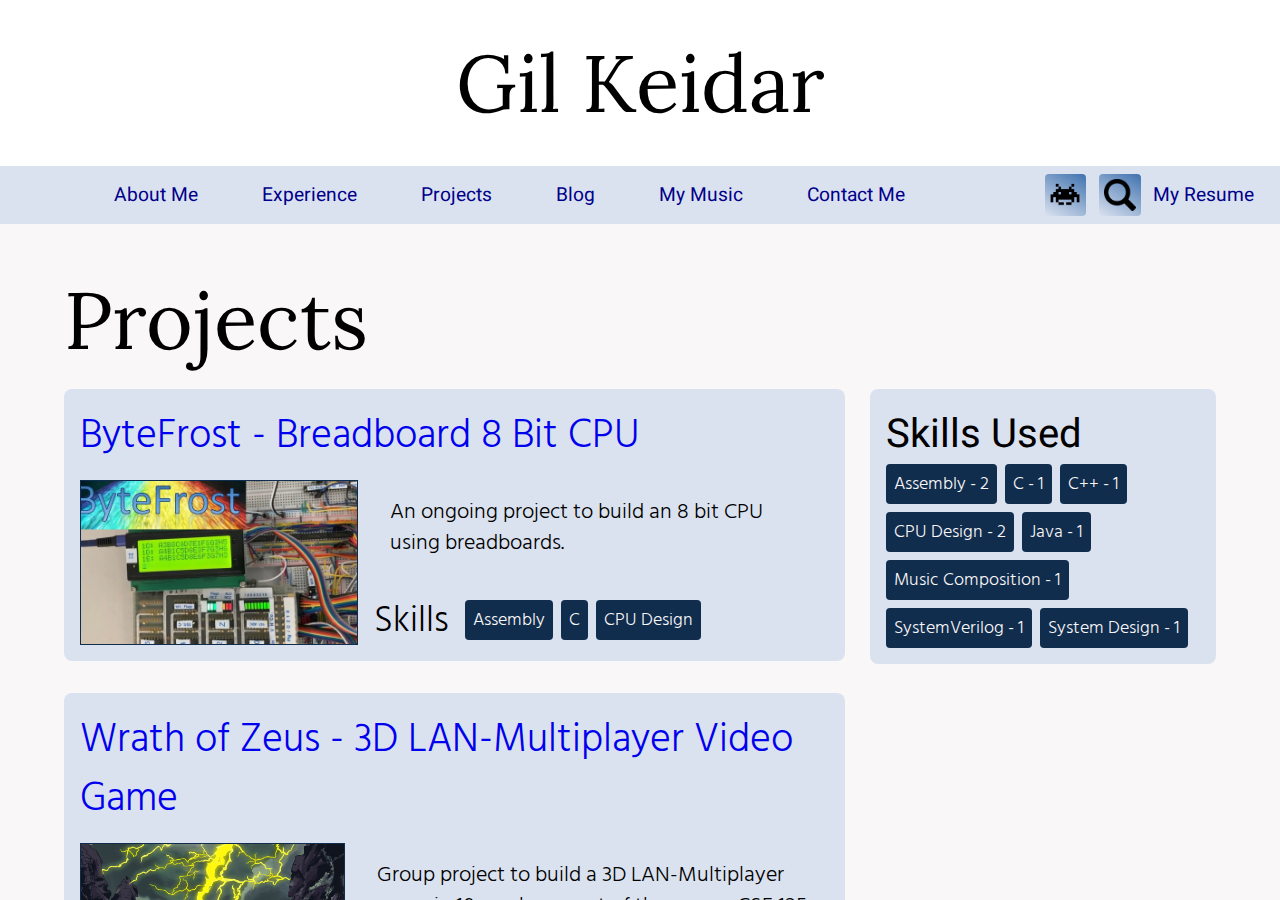
<file: projects.html>
<!DOCTYPE html>
<html lang="en">
    <head>
        <meta charset="UTF-8">
        <meta name="viewport" content="width=device-width, initial-scale=1.0">
        <title>Projects</title>
        <link rel="icon" href="/assets/favicon.ico">
        <link rel="stylesheet" href="/global.css">
        <style>

            #projects-list {
                grid-area: projects;
                list-style-type: none;
                display: flex;
                flex-direction: column;
                gap: 2rem;
            }

            article {
                background-color: var(--header-background-color);
            }

            article > h2 a {
                text-decoration: none;
            }

            article > picture {
                grid-area: image;
                border: 1px solid var(--important-color);
            }

            article > section ul {
                list-style-type: none;
                flex: 1;
                display: flex;
                gap: 0.5rem;
                align-content: center;
                flex-wrap: wrap;
            }

            skill-tag {
                color: var(--section-background-color);
                background-color: var(--important-color);
                cursor: pointer;    
                padding: 0.5rem;
                border-radius: 0.25rem;
                font-size: 1.1rem;
            }

            aside {
                background-color: var(--header-background-color);
                grid-area: aside;
                padding: 1rem;
                border-radius: 0.5rem;
            }

            aside ol {
                list-style-type: none;
                display: flex;
                gap: 0.5rem;
                flex-wrap: wrap;
            }

            main h1 {
                grid-area: title;
            }

            article > h2 {
                grid-area: title;
            }

            picture img {
                height: 100%;
                object-fit: cover;
            }

            article > p {
                grid-area: summary;
            }

            article > section {
                grid-area: tags;
                display: flex;
                align-items: center;
                gap: 1rem;
            }

            article > section ul li {
                display: flex;
            }

            aside ol li {
                display: flex;
            }

            /* || Phone Styles */
            @media screen and (width <= 40rem) {
                main {
                    display: grid;
                    justify-content: center;
                    grid-template-areas:
                    "title"
                    "aside"
                    "projects";
                    gap: 2vh 2vw;
                }

                article {
                    display: grid;
                    grid-template-areas:
                    "title"
                    "summary"
                    "image"
                    "tags";
                    gap: 1rem;
                    padding: 1rem;
                    border-radius: 0.5rem;
                }
            }

            /* || Tablet Styles */
            @media screen and (40rem < width <= 70rem) {
                main {
                    display: grid;
                    justify-content: center;
                    grid-template-areas:
                    "title"
                    "aside"
                    "projects";
                    gap: 2vh 2vw;
                }

                article {
                    display: grid;
                    grid-template-rows: min-content 1fr min-content;
                    grid-template-areas:
                    "title title"
                    "image summary"
                    "image tags";
                    gap: 1rem;
                    padding: 1rem;
                    border-radius: 0.5rem;
                }
            }

            /* || Desktop Styles */
            @media screen and (70rem < width)
            {
                main {
                    display: grid;
                    grid-template-columns: auto 30%;
                    justify-content: center;
                    grid-template-areas:
                    "title title"
                    "projects aside"
                    "projects .";
                    gap: 2vh 2vw;
                }

                article {
                    display: grid;
                    grid-template-rows: min-content 1fr min-content;
                    grid-template-areas:
                    "title title"
                    "image summary"
                    "image tags";
                    gap: 1rem;
                    padding: 1rem;
                    border-radius: 0.5rem;
                }
            }
        </style>
    </head>
    <body>
        <div id="page-container">
            <!-- Global header, shown in every page. In future, perhaps put this in a <template> tag (requires
                JavaScript) -->
            <header id="main-header">
                <a id="logo" href="/index.html">Gil Keidar</a>
                <nav>
                    <ul>
                        <li><a href="/about_me.html">About Me</a></li>
                        <li><a href="/experience.html">Experience</a></li>
                        <li><a href="/projects.html">Projects</a></li>
                        <li><a href="/blog.html">Blog</a></li>
                        <li><a href="/my_music.html">My Music</a></li>
                        <li><a href="/contact_me.html">Contact Me</a></li>
                    </ul>
                    <menu>
                        <li>
                            <button id="theme-selector">
                                <img src="/assets/images/retro-theme.png" alt="Select a theme" width="200" height="200">
                            </button>
                            
                            <!-- A list of themes which is hidden by default but display toggled by 
                                the theme selector button -->
                            <ul id="themes-list">
                                <!-- Place these images inside of buttons? -->
                                <li><img src="/assets/images/retro-theme.png" alt="Retro Theme" width="200" height="200" loading="lazy"></li>
                                <li><img src="/assets/images/classical-music-theme.png" alt="Classical Music Theme" width="375" height="640" loading="lazy"></li>
                                <li><img src="/assets/images/old-computers-theme.png" alt="Old Computers Theme" width="225" height="225" loading="lazy"></li>
                                <li><img src="/assets/images/bytefrost-theme.jpg" alt="ByteFrost Theme" width="176" height="176" loading="lazy"></li>
                            </ul>
                        </li>
                        <li>
                            <button id="search-button">
                                <img src="/assets/images/search-button.png" alt="Click to search" width="320" height="317">
                            </button>
                            <!-- A search bar form which is hidden by default but display toggled by
                                the theme selector button -->
                            <form id="website-search" action="#" method="get">
                                <input type="search" placeholder="Search" name="search">
                                <button type="submit">&rarr;</button>
                            </form>
                        </li>
                        <li>
                            <a href="resume.html">My Resume</a>
                        </li>
                    </menu>
                </nav>
            </header>
            <!-- Global header -->
            <main>
                <h1>Projects</h1>
                <ol id="projects-list">
                    <li>
                        <article>
                            <h2><a href="projects/bytefrost.html">ByteFrost - Breadboard 8 Bit CPU</a></h2>
                            <picture>
                                <source 
                                    srcset="/assets/images/projects/bytefrost/bytefrost-thumbnail.webp"
                                    media="(min-width: 70rem)"
                                    type="image/webp"
                                    width="1280"
                                    height="720"
                                >
                                <source 
                                    srcset="/assets/images/projects/bytefrost/bytefrost-thumbnail.jpg"
                                    media="(min-width: 70rem)"
                                    type="image/jpeg"
                                    width="1280"
                                    height="720"
                                >
                                <source 
                                    srcset="/assets/images/projects/bytefrost/bytefrost-thumbnail-640_x_360.webp"
                                    media="(min-width: 40rem)"
                                    type="image/webp"
                                    width="640"
                                    height="360"
                                >
                                <source 
                                    srcset="/assets/images/projects/bytefrost/bytefrost-thumbnail-640_x_360.jpg"
                                    media="(min-width: 40rem)"
                                    type="image/jpeg"
                                    width="640"
                                    height="360"
                                >
                                <source 
                                    srcset="/assets/images/projects/bytefrost/bytefrost-thumbnail-400_x_225.webp"
                                    type="image/webp"
                                    width="400"
                                    height="225"
                                >
                                <img 
                                    src="/assets/images/projects/bytefrost/bytefrost-thumbnail-400_x_225.jpg" 
                                    alt="ByteFrost, an 8 bit computer, solving the Eight Queens Problem" 
                                    width="400" 
                                    height="225">
                            </picture>
                            <p>An ongoing project to build an 8 bit CPU using breadboards.</p>
                            <section>
                                <h3>Skills</h3>
                                <ul>
                                    <li>
                                        <skill-tag>Assembly</skill-tag>
                                    </li>
                                    <li>
                                        <skill-tag>C</skill-tag>
                                    </li>
                                    <li>
                                        <skill-tag>CPU Design</skill-tag>
                                    </li>
                                </ul>
                            </section>
                        </article>
                    </li>
                    <li>
                        <article>
                            <h2><a href="projects/wrath-of-zeus.html">Wrath of Zeus - 3D LAN-Multiplayer Video Game</a></h2>
                            <picture>
                                <img 
                                    src="/assets/images/projects/wrath-of-zeus/wrath-of-zeus-cover-art.jpg" 
                                    alt="Wrath of Zeus Cover Art (Credit: Jiawen (Coco) Wang)" 
                                    title="Wrath of Zeus Cover Art (Credit: Jiawen (Coco) Wang)"
                                    width="1849" 
                                    height="1843">
                            </picture>
                            <p>Group project to build a 3D LAN-Multiplayer game in 10 weeks as part of the course CSE 125.
                                In addition to contributing to the design and working on the game, I also wrote the complete
                                soundtrack.
                            </p>
                            <section>
                                <h3>Skills</h3>
                                <ul>
                                    <li>
                                        <skill-tag>C++</skill-tag>
                                    </li>
                                    <li>
                                        <skill-tag>System Design</skill-tag>
                                    </li>
                                    <li>
                                        <skill-tag>Music Composition</skill-tag>
                                    </li>
                                </ul>
                            </section>
                        </article>
                    </li>
                    <li>
                        <article>
                            <h2><a href="projects/kurama.html">Kurama - Application-Specific 9 Bit FPGA CPU</a></h2>
                            <picture>
                                <img 
                                    src="/assets/images/projects/kurama/Kurama Logo.jpg" 
                                    alt="Kurama (9 Bit CPU) logo" 
                                    width="336" 
                                    height="324">
                            </picture>
                            <p>A university project in which I designed and implemented a 9 Bit ISA / 8 Bit Word CPU
                                using SystemVerilog.
                            </p>
                            <section>
                                <h3>Skills</h3>
                                <ul>
                                    <li>
                                        <skill-tag>Assembly</skill-tag>
                                    </li>
                                    <li>
                                        <skill-tag>CPU Design</skill-tag>
                                    </li>
                                    <li>
                                        <skill-tag>Java</skill-tag>
                                    </li>
                                    <li>
                                        <skill-tag>SystemVerilog</skill-tag>
                                    </li>
                                </ul>
                            </section>
                        </article>
                    </li>
                </ol>
                <aside>
                    <h2>Skills Used</h2>
                    <ol>
                        <li>
                            <skill-tag>Assembly - 2</skill-tag>
                        </li>
                        <li>
                            <skill-tag>C - 1</skill-tag>
                        </li>
                        <li>
                            <skill-tag>C++ - 1</skill-tag>
                        </li>
                        
                        <li>
                            <skill-tag>CPU Design - 2</skill-tag>
                        </li>
                        <li>
                            <skill-tag>Java - 1</skill-tag>
                        </li>
                        <li>
                            <skill-tag>Music Composition - 1</skill-tag>
                        </li>
                        <li>
                            <skill-tag>SystemVerilog - 1</skill-tag>
                        </li>
                        <li>
                            <skill-tag>System Design - 1</skill-tag>
                        </li>
                    </ol>
                </aside>
            </main>
        </div>
    </body>
</html>
</file>
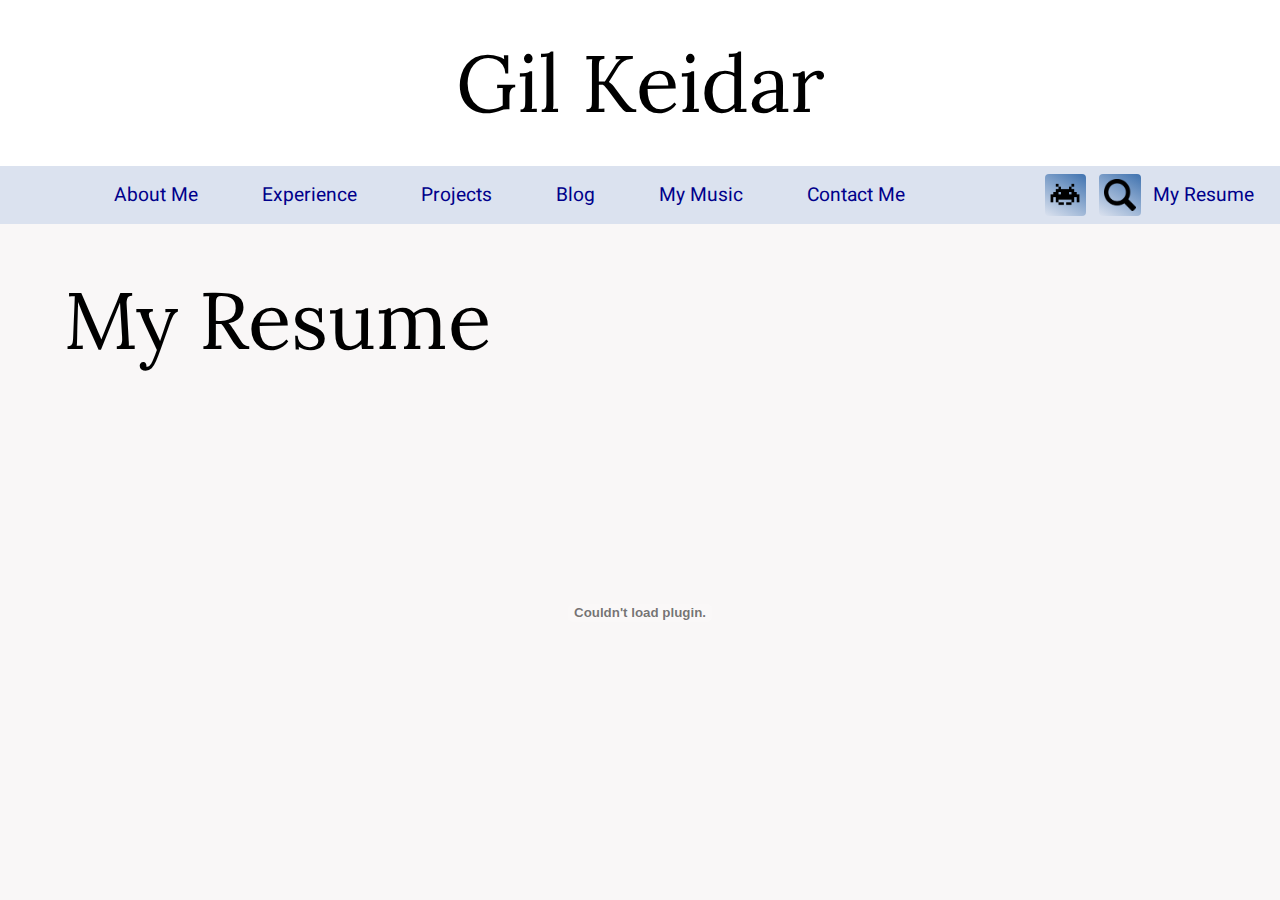
<file: resume.html>
<!DOCTYPE html>
<html lang="en">
    <head>
        <meta charset="UTF-8">
        <meta name="viewport" content="width=device-width, initial-scale=1.0">
        <title>My Resume</title>
        <link rel="icon" href="/assets/favicon.ico">
        <link rel="stylesheet" href="/global.css">
        <style>

            #page-container {
                display: flex;
                flex-direction: column;
            }

            main {
                flex: 1;
                display: flex;
                flex-direction: column;
                overflow: auto;
            }

            embed {
                flex: 1;
                width: 100%;
            }
        </style>
    </head>
    <body>
        <div id="page-container">
            <!-- Global header, shown in every page. In future, perhaps put this in a <template> tag (requires
                JavaScript) -->
            <header id="main-header">
                <a id="logo" href="/index.html">Gil Keidar</a>
                <nav>
                    <ul>
                        <li><a href="/about_me.html">About Me</a></li>
                        <li><a href="/experience.html">Experience</a></li>
                        <li><a href="/projects.html">Projects</a></li>
                        <li><a href="/blog.html">Blog</a></li>
                        <li><a href="/my_music.html">My Music</a></li>
                        <li><a href="/contact_me.html">Contact Me</a></li>
                    </ul>
                    <menu>
                        <li>
                            <button id="theme-selector">
                                <img src="/assets/images/retro-theme.png" alt="Select a theme" width="200" height="200">
                            </button>
                            
                            <!-- A list of themes which is hidden by default but display toggled by 
                                the theme selector button -->
                            <ul id="themes-list">
                                <!-- Place these images inside of buttons? -->
                                <li><img src="/assets/images/retro-theme.png" alt="Retro Theme" width="200" height="200" loading="lazy"></li>
                                <li><img src="/assets/images/classical-music-theme.png" alt="Classical Music Theme" width="375" height="640" loading="lazy"></li>
                                <li><img src="/assets/images/old-computers-theme.png" alt="Old Computers Theme" width="225" height="225" loading="lazy"></li>
                                <li><img src="/assets/images/bytefrost-theme.jpg" alt="ByteFrost Theme" width="176" height="176" loading="lazy"></li>
                            </ul>
                        </li>
                        <li>
                            <button id="search-button">
                                <img src="/assets/images/search-button.png" alt="Click to search" width="320" height="317">
                            </button>
                            <!-- A search bar form which is hidden by default but display toggled by
                                the theme selector button -->
                            <form id="website-search" action="#" method="get">
                                <input type="search" placeholder="Search" name="search">
                                <button type="submit">&rarr;</button>
                            </form>
                        </li>
                        <li>
                            <a href="resume.html">My Resume</a>
                        </li>
                    </menu>
                </nav>
            </header>
            <!-- Global header -->
            <main>
                <h1>My Resume</h1>
                <embed src="/assets/resume.pdf#toolbar=1" type="application/pdf">
            </main>
        </div>
    </body>
</html>
</file>
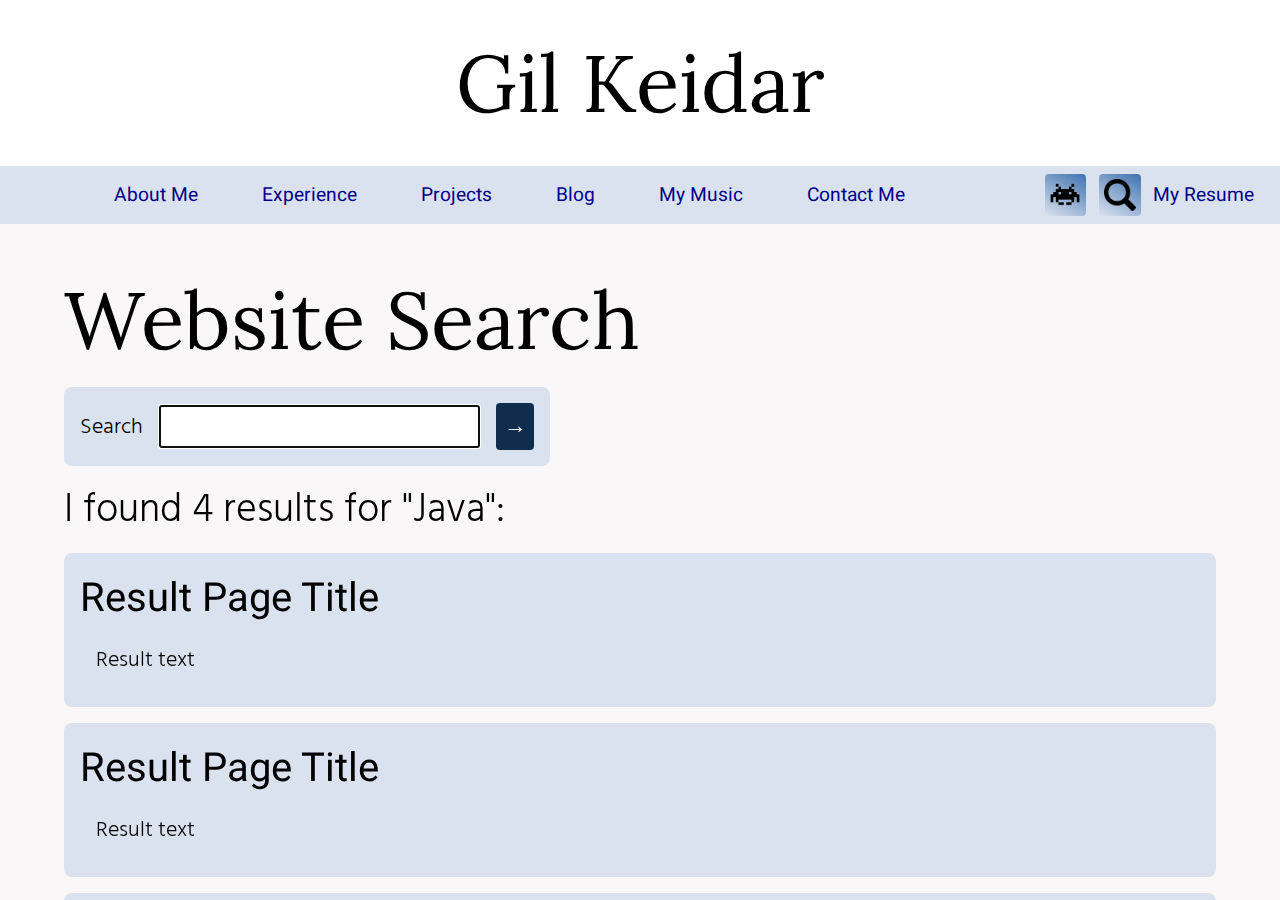
<file: search_results.html>
<!DOCTYPE html>
<html lang="en">
    <head>
        <meta charset="UTF-8">
        <meta name="viewport" content="width=device-width, initial-scale=1.0">
        <title>Search Results</title>
        <link rel="icon" href="/assets/favicon.ico">
        <link rel="stylesheet" href="/global.css">
        <style>

            #main-website-search {
                background-color: var(--header-background-color);
            }

            #main-website-search button {
                border: none;
                color: var(--section-background-color);
                background-color: var(--important-color);   
                padding: 0.5rem;
                border-radius: 0.25rem;
            }  

            output {
                font-size: var(--h2-font-size);
            }

            #search-results {
                list-style-type: none;
                display: flex;
                flex-direction: column;
                gap: 1rem;
            }

            #search-results li {
                padding: 1rem;
                background: var(--header-background-color);
                border-radius: 0.5rem;
            }

            /* || Phone Styles */
            @media screen and (width <= 40rem) {

                #main-website-search {
                    padding: 1rem;
                    border-radius: 0.5rem;
                    display: grid;
                    align-items: center;
                    gap: 1rem;
                    font-size: var(--p-font-size);
                }

                #main-website-search label {
                    font-size: var(--h2-font-size);
                }

                #main-search {
                    padding: 0.25rem;
                }

                #main-website-search button {
                    width: 100%;
                }

                #search-results {
                    text-align: start;
                }

                #search-results {
                    margin-bottom: 1rem;
                }
            }

            /* || Tablet Styles */
            @media screen and (40rem < width <= 70rem) {
                main {
                    display: grid;
                    row-gap: 1rem;
                }

                #main-website-search {
                    width: fit-content;
                    padding: 1rem;
                    border-radius: 0.5rem;
                    display: flex;
                    align-items: center;
                    gap: 1rem;
                    font-size: var(--p-font-size);

                }

                #main-search {
                    padding: 0.25rem;
                }
            }

            /* || Desktop Styles */
            @media screen and (70rem < width)
            {
                main {
                    display: grid;
                    row-gap: 1rem;
                }

                #main-website-search {
                    width: fit-content;
                    padding: 1rem;
                    border-radius: 0.5rem;
                    display: flex;
                    align-items: center;
                    gap: 1rem;
                    font-size: var(--p-font-size);
                }

                #main-search {
                    padding: 0.25rem;
                }

                #main-website-search button {
                    cursor: pointer;
                    transition-property: opacity;
                    transition-duration: var(--hover-duration);
                }

                #main-website-search button:hover {
                    opacity: 70%;
                }
            }

        </style>
    </head>
    <body>
        <div id="page-container">
            <!-- Global header, shown in every page. In future, perhaps put this in a <template> tag (requires
                JavaScript) -->
            <header id="main-header">
                <a id="logo" href="/index.html">Gil Keidar</a>
                <nav>
                    <ul>
                        <li><a href="/about_me.html">About Me</a></li>
                        <li><a href="/experience.html">Experience</a></li>
                        <li><a href="/projects.html">Projects</a></li>
                        <li><a href="/blog.html">Blog</a></li>
                        <li><a href="/my_music.html">My Music</a></li>
                        <li><a href="/contact_me.html">Contact Me</a></li>
                    </ul>
                    <menu>
                        <li>
                            <button id="theme-selector">
                                <img src="/assets/images/retro-theme.png" alt="Select a theme" width="200" height="200">
                            </button>
                            
                            <!-- A list of themes which is hidden by default but display toggled by 
                                the theme selector button -->
                            <ul id="themes-list">
                                <!-- Place these images inside of buttons? -->
                                <li><img src="/assets/images/retro-theme.png" alt="Retro Theme" width="200" height="200" loading="lazy"></li>
                                <li><img src="/assets/images/classical-music-theme.png" alt="Classical Music Theme" width="375" height="640" loading="lazy"></li>
                                <li><img src="/assets/images/old-computers-theme.png" alt="Old Computers Theme" width="225" height="225" loading="lazy"></li>
                                <li><img src="/assets/images/bytefrost-theme.jpg" alt="ByteFrost Theme" width="176" height="176" loading="lazy"></li>
                            </ul>
                        </li>
                        <li>
                            <button id="search-button">
                                <img src="/assets/images/search-button.png" alt="Click to search" width="320" height="317">
                            </button>
                            <!-- A search bar form which is hidden by default but display toggled by
                                the theme selector button -->
                            <form id="website-search" action="#" method="get">
                                <input type="search" placeholder="Search" name="search">
                                <button type="submit">&rarr;</button>
                            </form>
                        </li>
                        <li>
                            <a href="resume.html">My Resume</a>
                        </li>
                    </menu>
                </nav>
            </header>
            <!-- Global header -->
            <main>
                <h1>Website Search</h1>
                <form id="main-website-search" action="#" method="get">
                    <label for="main-search">Search</label>
                    <input id="main-search" type="search" autofocus>
                    <button type="submit">&rarr;</button>
                </form>
                <output name="search-result-number" for="main-search">I found 4 results for "Java":</output>
                <ol id="search-results">
                    <li>
                        <article>
                            <h2>Result Page Title</h2>
                            <p>Result text</p>
                        </article>
                    </li>
                    <li>
                        <article>
                            <h2>Result Page Title</h2>
                            <p>Result text</p>
                        </article>
                    </li>
                    <li>
                        <article>
                            <h2>Result Page Title</h2>
                            <p>Result text</p>
                        </article>
                    </li>
                    <li>
                        <article>
                            <h2>Result Page Title</h2>
                            <p>Result text</p>
                        </article>
                    </li>
                </ol>
            </main>
        </div>
    </body>
</html>
</file>
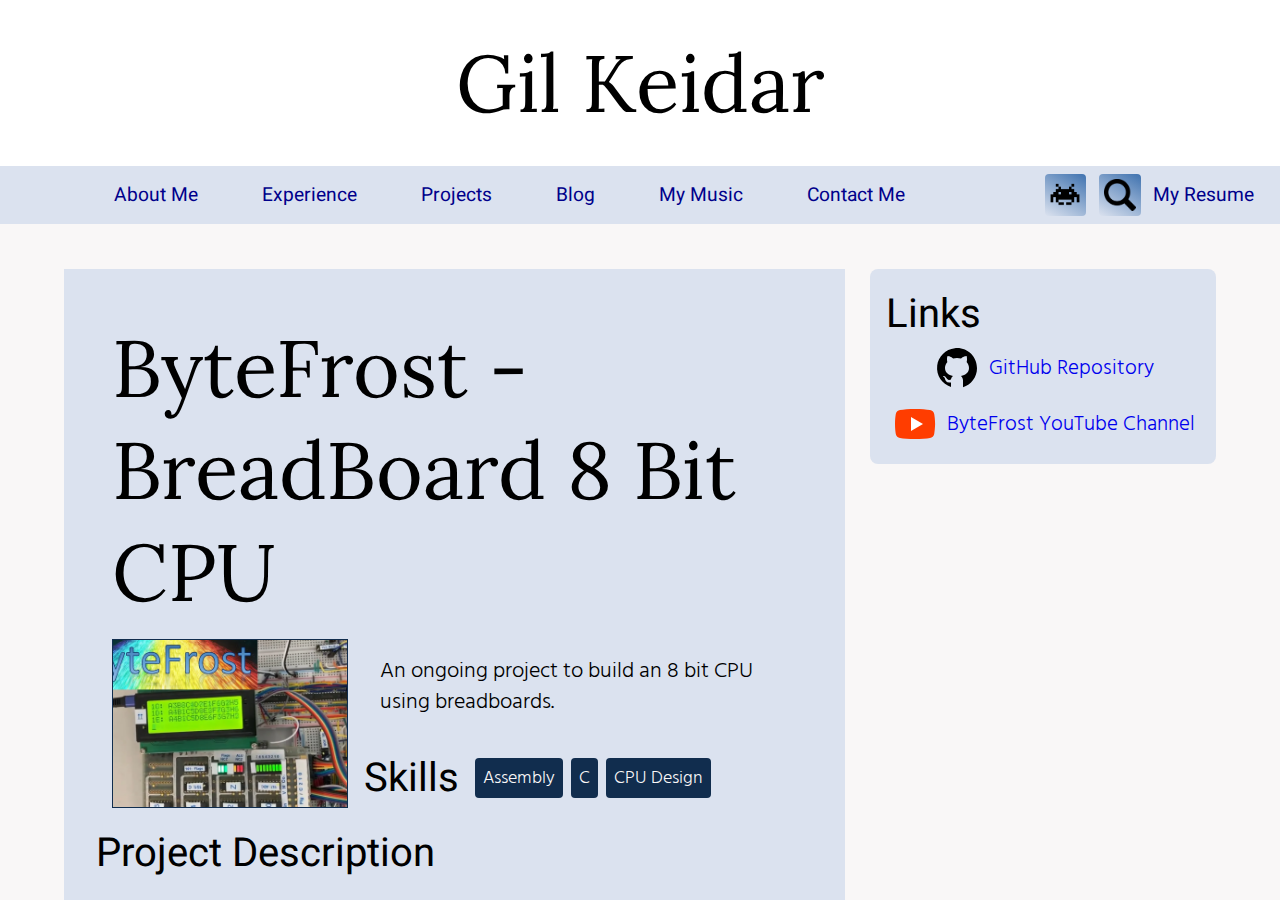
<file: projects/bytefrost.html>
<!DOCTYPE html>
<html lang="en">
    <head>
        <meta charset="UTF-8">
        <meta name="viewport" content="width=device-width, initial-scale=1.0">
        <title>ByteFrost - BreadBoard 8 Bit CPU</title>
        <link rel="icon" href="/assets/favicon.ico">
        <link rel="stylesheet" href="/global.css">
        <style>

            article {
                grid-area: article;
                background-color: var(--header-background-color);
                padding: 2rem;
                margin: 0 auto;
            }

            article * {
                max-width: 100%;
            }

            article header > h1 {
                grid-area: title;
            }

            article header > picture {
                grid-area: image;
                border: 1px solid var(--important-color);
            }

            article header > p {
                grid-area: summary;
            }

            article header > section {
                grid-area: tags;
                display: flex;
                align-items: center;
                gap: 1rem;
            }

            article header > section ul {
                list-style-type: none;
                flex: 1;
                display: flex;
                gap: 0.5rem;
                align-content: center;
                flex-wrap: wrap;
            }

            article header > section ul li {
                display: flex;
            }

            skill-tag {
                color: var(--section-background-color);
                background-color: var(--important-color);
                cursor: pointer;    
                padding: 0.5rem;
                border-radius: 0.25rem;
                font-size: 1.1rem;
            }

            article > footer {
                text-align: center;
            }

            aside {
                background-color: var(--header-background-color);
                grid-area: aside;
                padding: 1rem;
                border-radius: 0.5rem;
            }

            aside ul {
                list-style-type: none;
                display: flex;
                align-items: center;
                flex-direction: column;
                gap: 0.5rem;
            }

            picture img {
                height: 100%;
                width: 100%;
                object-fit: cover;
            }

            aside li a {
                display: flex;
                gap: 0.5rem;
                align-items: center;
                text-decoration: none;
            }

            /* || Phone Styles */
            @media screen and (width <= 40rem) {
                
                main {
                    display: grid;
                    justify-content: center;
                    grid-template-areas:
                    "aside"
                    "article";
                    gap: 2vh 2vw;
                }

                article {
                    display: flex;
                    flex-direction: column;
                    text-align: start;
                    padding: 1rem;
                }

                article header {
                    display: grid;
                    grid-template-columns: auto;
                    grid-template-areas:
                    "title"
                    "summary"
                    "image"
                    "tags";
                    gap: 1rem;
                    padding: 1rem;
                    border-radius: 0.5rem;
                }
            }

            /* || Tablet Styles */
            @media screen and (40rem < width <= 70rem) {

                main {
                    display: grid;
                    justify-content: center;
                    grid-template-areas:
                    "aside"
                    "article";
                    gap: 2vh 2vw;
                }

                article header {
                    display: grid;
                    grid-template-rows: min-content 1fr min-content;
                    grid-template-areas:
                    "title title"
                    "image summary"
                    "image tags";
                    gap: 1rem;
                    padding: 1rem;
                    border-radius: 0.5rem;
                }
            }

            /* || Desktop Styles */
            @media screen and (70rem < width) {

                main {
                    display: grid;
                    grid-template-columns: auto 30%;
                    justify-content: center;
                    grid-template-areas:
                    "article aside"
                    "article .";
                    gap: 2vh 2vw;
                }

                article {
                    max-width: 150ch;
                }

                article header {
                    display: grid;
                    grid-template-rows: min-content 1fr min-content;
                    grid-template-areas:
                    "title title"
                    "image summary"
                    "image tags";
                    gap: 1rem;
                    padding: 1rem;
                    border-radius: 0.5rem;
                }
            }
        </style>
    </head>
    <body>
        <div id="page-container">
            <!-- Global header, shown in every page. In future, perhaps put this in a <template> tag (requires
                JavaScript) -->
            <header id="main-header">
                <a id="logo" href="/index.html">Gil Keidar</a>
                <nav>
                    <ul>
                        <li><a href="/about_me.html">About Me</a></li>
                        <li><a href="/experience.html">Experience</a></li>
                        <li><a href="/projects.html">Projects</a></li>
                        <li><a href="/blog.html">Blog</a></li>
                        <li><a href="/my_music.html">My Music</a></li>
                        <li><a href="/contact_me.html">Contact Me</a></li>
                    </ul>
                    <menu>
                        <li>
                            <button id="theme-selector">
                                <img src="/assets/images/retro-theme.png" alt="Select a theme" width="200" height="200">
                            </button>
                            
                            <!-- A list of themes which is hidden by default but display toggled by 
                                the theme selector button -->
                            <ul id="themes-list">
                                <!-- Place these images inside of buttons? -->
                                <li><img src="/assets/images/retro-theme.png" alt="Retro Theme" width="200" height="200" loading="lazy"></li>
                                <li><img src="/assets/images/classical-music-theme.png" alt="Classical Music Theme" width="375" height="640" loading="lazy"></li>
                                <li><img src="/assets/images/old-computers-theme.png" alt="Old Computers Theme" width="225" height="225" loading="lazy"></li>
                                <li><img src="/assets/images/bytefrost-theme.jpg" alt="ByteFrost Theme" width="176" height="176" loading="lazy"></li>
                            </ul>
                        </li>
                        <li>
                            <button id="search-button">
                                <img src="/assets/images/search-button.png" alt="Click to search" width="320" height="317">
                            </button>
                            <!-- A search bar form which is hidden by default but display toggled by
                                the theme selector button -->
                            <form id="website-search" action="#" method="get">
                                <input type="search" placeholder="Search" name="search">
                                <button type="submit">&rarr;</button>
                            </form>
                        </li>
                        <li>
                            <a href="resume.html">My Resume</a>
                        </li>
                    </menu>
                </nav>
            </header>
            <!-- Global header -->
            <main>
                <article>
                    <header>
                        <h1>ByteFrost - BreadBoard 8 Bit CPU</h1>
                        <picture>
                            <source 
                                srcset="/assets/images/projects/bytefrost/bytefrost-thumbnail.webp"
                                media="(min-width: 70rem)"
                                type="image/webp"
                                width="1280"
                                height="720"
                            >
                            <source 
                                srcset="/assets/images/projects/bytefrost/bytefrost-thumbnail.jpg"
                                media="(min-width: 70rem)"
                                type="image/jpeg"
                                width="1280"
                                height="720"
                            >
                            <source 
                                srcset="/assets/images/projects/bytefrost/bytefrost-thumbnail-640_x_360.webp"
                                media="(min-width: 40rem)"
                                type="image/webp"
                                width="640"
                                height="360"
                            >
                            <source 
                                srcset="/assets/images/projects/bytefrost/bytefrost-thumbnail-640_x_360.jpg"
                                media="(min-width: 40rem)"
                                type="image/jpeg"
                                width="640"
                                height="360"
                            >
                            <source 
                                srcset="/assets/images/projects/bytefrost/bytefrost-thumbnail-400_x_225.webp"
                                type="image/webp"
                                width="400"
                                height="225"
                            >
                            <img 
                                src="/assets/images/projects/bytefrost/bytefrost-thumbnail-400_x_225.jpg" 
                                alt="ByteFrost, an 8 bit computer, solving the Eight Queens Problem" 
                                width="400" 
                                height="225">
                        </picture>
                        <p>An ongoing project to build an 8 bit CPU using breadboards.</p>
                        <section>
                            <h2>Skills</h2>
                            <ul>
                                <li>
                                    <skill-tag>Assembly</skill-tag>
                                </li>
                                <li>
                                    <skill-tag>C</skill-tag>
                                </li>
                                <li>
                                    <skill-tag>CPU Design</skill-tag>
                                </li>
                            </ul>
                        </section>
                    </header>
                    <section>
                        <h2>Project Description</h2>
                        <p>In this project, we're designing and building a CPU from discrete logic gates and other integrated circuits on a breadboard, designing an instruction set inspired by RISC principles, writing an assembler, creating a display driver card using an Arduino Nano, and more. We've shown that the ByteFrost is capable of sorting a list of numbers using a Binary Search Tree recursively using a stack and solving the Eight Queens Problem (printing all 92 solutions) in about 5 seconds.</p>
                    </section>
                </article>
                <aside>
                    <h2>Links</h2>
                    <ul>
                        <li><a href="https://github.com/gilkeidar/ByteFrost"><img src="/assets/images/github-logo.svg" alt="GitHub" width="48" height="48">GitHub Repository</a></li>
                        <li><a href="https://www.youtube.com/@bytefrost"><img src="/assets/images/youtube-logo.svg" alt="YouTube" width="48" height="48">ByteFrost YouTube Channel</a></li>
                    </ul>
                </aside>
            </main>
        </div>
    </body>
</html>
</file>
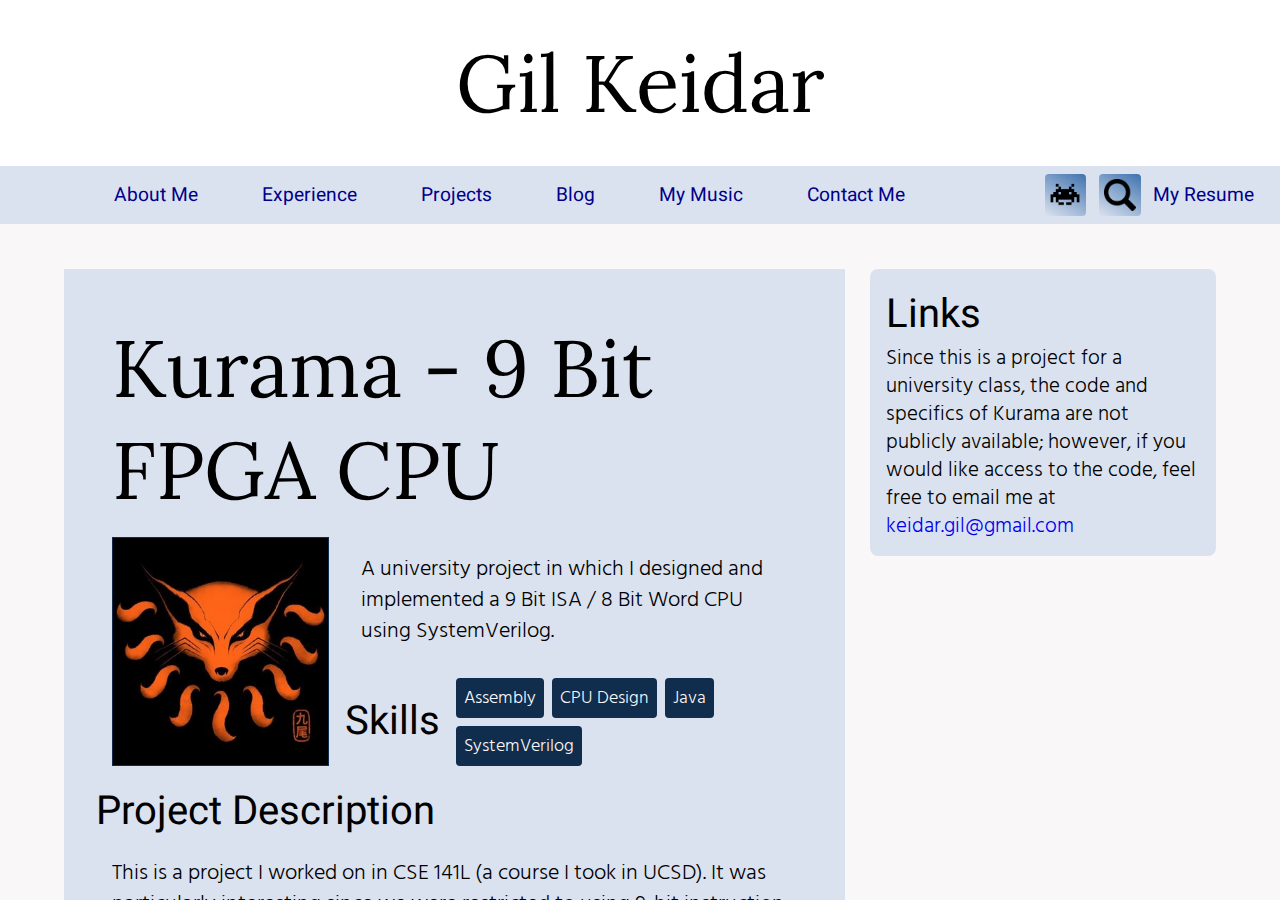
<file: projects/kurama.html>
<!DOCTYPE html>
<html lang="en">
    <head>
        <meta charset="UTF-8">
        <meta name="viewport" content="width=device-width, initial-scale=1.0">
        <title>Kurama - Application-Specific 9 Bit FPGA CPU</title>
        <link rel="icon" href="/assets/favicon.ico">
        <link rel="stylesheet" href="/global.css">
        <style>

            article {
                grid-area: article;
                background-color: var(--header-background-color);
                padding: 2rem;
                margin: 0 auto;
            }

            article * {
                max-width: 100%;
            }

            article header > h1 {
                grid-area: title;
            }

            article header > picture {
                grid-area: image;
                border: 1px solid var(--important-color);
            }

            article header > p {
                grid-area: summary;
            }

            article header > section {
                grid-area: tags;
                display: flex;
                align-items: center;
                gap: 1rem;
            }

            article header > section ul {
                list-style-type: none;
                flex: 1;
                display: flex;
                gap: 0.5rem;
                align-content: center;
                flex-wrap: wrap;
            }

            article header > section ul li {
                display: flex;
            }

            skill-tag {
                color: var(--section-background-color);
                background-color: var(--important-color);
                cursor: pointer;    
                padding: 0.5rem;
                border-radius: 0.25rem;
                font-size: 1.1rem;
            }

            article > footer {
                text-align: center;
            }

            aside {
                background-color: var(--header-background-color);
                grid-area: aside;
                padding: 1rem;
                border-radius: 0.5rem;
            }

            aside ul {
                list-style-type: none;
                display: flex;
                align-items: center;
                flex-direction: column;
                gap: 0.5rem;
            }

            picture img {
                height: 100%;
                width: 100%;
                object-fit: cover;
            }

            aside li a {
                display: flex;
                gap: 0.5rem;
                align-items: center;
                text-decoration: none;
            }

            /* || Phone Styles */
            @media screen and (width <= 40rem) {
                
                main {
                    display: grid;
                    justify-content: center;
                    grid-template-areas:
                    "aside"
                    "article";
                    gap: 2vh 2vw;
                }

                article {
                    display: flex;
                    flex-direction: column;
                    text-align: start;
                    padding: 1rem;
                }

                article header {
                    display: grid;
                    grid-template-columns: auto;
                    grid-template-areas:
                    "title"
                    "summary"
                    "image"
                    "tags";
                    gap: 1rem;
                    padding: 1rem;
                    border-radius: 0.5rem;
                }
            }

            /* || Tablet Styles */
            @media screen and (40rem < width <= 70rem) {

                main {
                    display: grid;
                    justify-content: center;
                    grid-template-areas:
                    "aside"
                    "article";
                    gap: 2vh 2vw;
                }

                article header {
                    display: grid;
                    grid-template-rows: min-content 1fr min-content;
                    grid-template-areas:
                    "title title"
                    "image summary"
                    "image tags";
                    gap: 1rem;
                    padding: 1rem;
                    border-radius: 0.5rem;
                }
            }

            /* || Desktop Styles */
            @media screen and (70rem < width) {

                main {
                    display: grid;
                    grid-template-columns: auto 30%;
                    justify-content: center;
                    grid-template-areas:
                    "article aside"
                    "article .";
                    gap: 2vh 2vw;
                }

                article {
                    max-width: 150ch;
                }

                article header {
                    display: grid;
                    grid-template-rows: min-content 1fr min-content;
                    grid-template-areas:
                    "title title"
                    "image summary"
                    "image tags";
                    gap: 1rem;
                    padding: 1rem;
                    border-radius: 0.5rem;
                }
            }
        </style>
    </head>
    <body>
        <div id="page-container">
            <!-- Global header, shown in every page. In future, perhaps put this in a <template> tag (requires
                JavaScript) -->
            <header id="main-header">
                <a id="logo" href="/index.html">Gil Keidar</a>
                <nav>
                    <ul>
                        <li><a href="/about_me.html">About Me</a></li>
                        <li><a href="/experience.html">Experience</a></li>
                        <li><a href="/projects.html">Projects</a></li>
                        <li><a href="/blog.html">Blog</a></li>
                        <li><a href="/my_music.html">My Music</a></li>
                        <li><a href="/contact_me.html">Contact Me</a></li>
                    </ul>
                    <menu>
                        <li>
                            <button id="theme-selector">
                                <img src="/assets/images/retro-theme.png" alt="Select a theme" width="200" height="200">
                            </button>
                            
                            <!-- A list of themes which is hidden by default but display toggled by 
                                the theme selector button -->
                            <ul id="themes-list">
                                <!-- Place these images inside of buttons? -->
                                <li><img src="/assets/images/retro-theme.png" alt="Retro Theme" width="200" height="200" loading="lazy"></li>
                                <li><img src="/assets/images/classical-music-theme.png" alt="Classical Music Theme" width="375" height="640" loading="lazy"></li>
                                <li><img src="/assets/images/old-computers-theme.png" alt="Old Computers Theme" width="225" height="225" loading="lazy"></li>
                                <li><img src="/assets/images/bytefrost-theme.jpg" alt="ByteFrost Theme" width="176" height="176" loading="lazy"></li>
                            </ul>
                        </li>
                        <li>
                            <button id="search-button">
                                <img src="/assets/images/search-button.png" alt="Click to search" width="320" height="317">
                            </button>
                            <!-- A search bar form which is hidden by default but display toggled by
                                the theme selector button -->
                            <form id="website-search" action="#" method="get">
                                <input type="search" placeholder="Search" name="search">
                                <button type="submit">&rarr;</button>
                            </form>
                        </li>
                        <li>
                            <a href="resume.html">My Resume</a>
                        </li>
                    </menu>
                </nav>
            </header>
            <!-- Global header -->
            <main>
                <article>
                    <header>
                        <h1>Kurama - 9 Bit FPGA CPU</h1>
                        <picture>
                            <img 
                                src="/assets/images/projects/kurama/Kurama Logo.jpg" 
                                alt="Kurama (9 Bit CPU) logo" 
                                width="336" 
                                height="324">
                        </picture>
                        <p>A university project in which I designed and implemented a 9 Bit ISA / 8 Bit Word CPU
                            using SystemVerilog.
                        </p>
                        <section>
                            <h2>Skills</h2>
                            <ul>
                                <li>
                                    <skill-tag>Assembly</skill-tag>
                                </li>
                                <li>
                                    <skill-tag>CPU Design</skill-tag>
                                </li>
                                <li>
                                    <skill-tag>Java</skill-tag>
                                </li>
                                <li>
                                    <skill-tag>SystemVerilog</skill-tag>
                                </li>
                            </ul>
                        </section>
                    </header>
                    <section>
                        <h2>Project Description</h2>
                        <p>This is a project I worked on in CSE 141L (a course I took
                            in UCSD). It was particularly interesting since we were
                            restricted to using 9-bit instruction words (compare that
                            to the ByteFrost's 16 bits) and since it was application-specific,
                            made to run 3 specific programs. I designed a 9-bit ISA
                            and designed and implemented Kurama using SystemVerilog.
                            To avoid writing code in machine language, I wrote an
                            assembler with Java with label support and derived
                            instructions for ease of programming.
                        </p>
                        <p>The name comes from Kurama, the nine-tailed demon fox from
                            Naruto; each instruction bit thus can be said to represent
                            one of Kurama's tails.
                        </p>
                    </section>
                </article>
                <aside>
                    <h2>Links</h2>
                    <ul>
                        <li>Since this is a project for a university class, the code 
                            and specifics of Kurama are not publicly available; however,
                            if you would like access to the code, feel free to email me
                            at <a href="mailto:keidar.gil@gmail.com">keidar.gil@gmail.com</a>
                        </li>
                    </ul>
                </aside>
            </main>
        </div>
    </body>
</html>
</file>
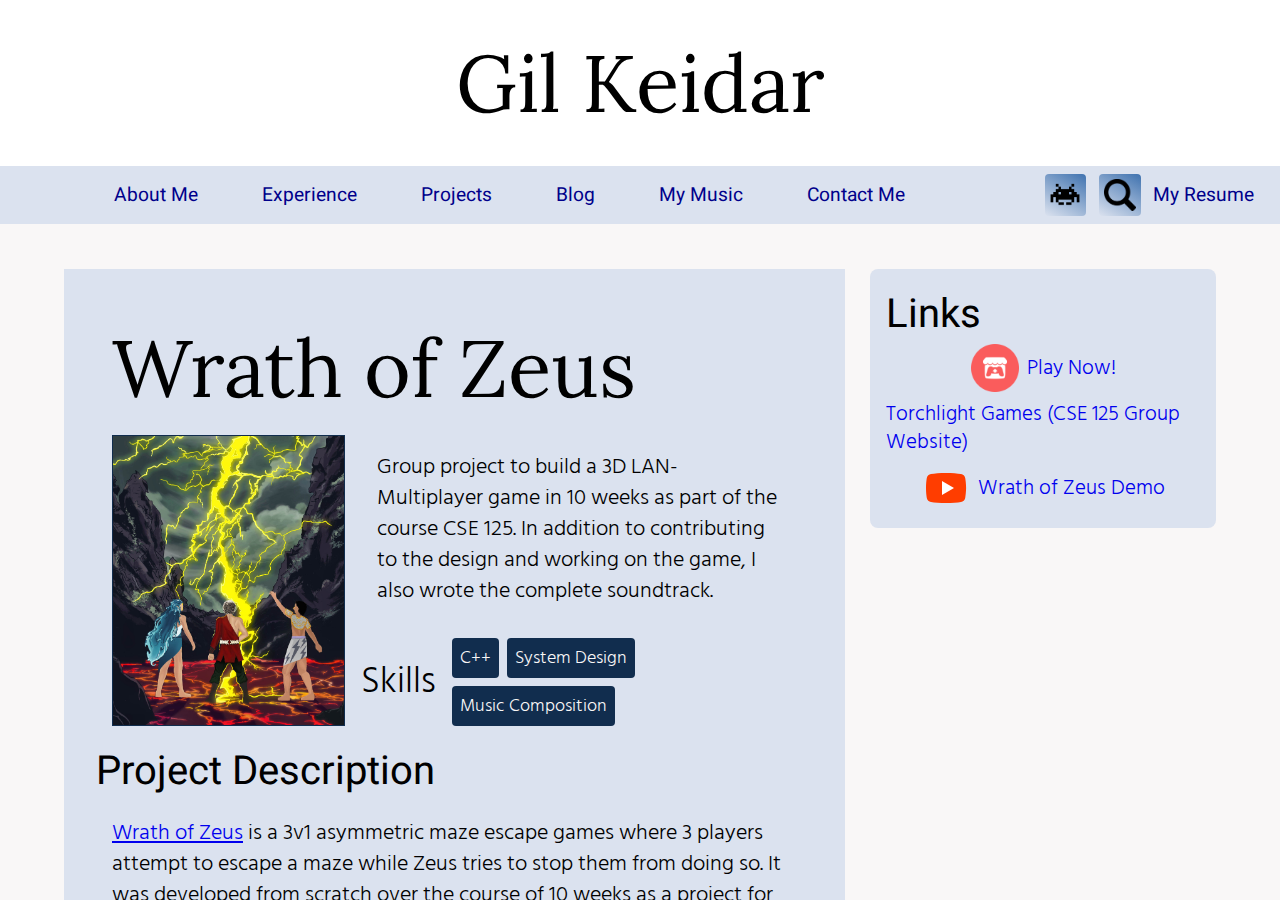
<file: projects/wrath-of-zeus.html>
<!DOCTYPE html>
<html lang="en">
    <head>
        <meta charset="UTF-8">
        <meta name="viewport" content="width=device-width, initial-scale=1.0">
        <title>Wrath of Zeus</title>
        <link rel="icon" href="/assets/favicon.ico">
        <link rel="stylesheet" href="/global.css">
        <style>

            article {
                grid-area: article;
                background-color: var(--header-background-color);
                padding: 2rem;
                margin: 0 auto;
            }

            article * {
                max-width: 100%;
            }

            article header > h1 {
                grid-area: title;
            }

            article header > picture {
                grid-area: image;
                border: 1px solid var(--important-color);
            }

            article header > p {
                grid-area: summary;
            }

            article header > section {
                grid-area: tags;
                display: flex;
                align-items: center;
                gap: 1rem;
            }

            article header > section ul {
                list-style-type: none;
                flex: 1;
                display: flex;
                gap: 0.5rem;
                align-content: center;
                flex-wrap: wrap;
            }

            article header > section ul li {
                display: flex;
            }

            skill-tag {
                color: var(--section-background-color);
                background-color: var(--important-color);
                cursor: pointer;    
                padding: 0.5rem;
                border-radius: 0.25rem;
                font-size: 1.1rem;
            }

            article > footer {
                text-align: center;
            }

            aside {
                background-color: var(--header-background-color);
                grid-area: aside;
                padding: 1rem;
                border-radius: 0.5rem;
            }

            aside ul {
                list-style-type: none;
                display: flex;
                align-items: center;
                flex-direction: column;
                gap: 0.5rem;
            }

            picture img {
                height: 100%;
                width: 100%;
                object-fit: cover;
            }

            aside li a {
                display: flex;
                gap: 0.5rem;
                align-items: center;
                text-decoration: none;
            }

            /* || Phone Styles */
            @media screen and (width <= 40rem) {
                
                main {
                    display: grid;
                    justify-content: center;
                    grid-template-areas:
                    "aside"
                    "article";
                    gap: 2vh 2vw;
                }

                article {
                    display: flex;
                    flex-direction: column;
                    text-align: start;
                    padding: 1rem;
                }

                article header {
                    display: grid;
                    grid-template-columns: auto;
                    grid-template-areas:
                    "title"
                    "summary"
                    "image"
                    "tags";
                    gap: 1rem;
                    padding: 1rem;
                    border-radius: 0.5rem;
                }
            }

            /* || Tablet Styles */
            @media screen and (40rem < width <= 70rem) {

                main {
                    display: grid;
                    justify-content: center;
                    grid-template-areas:
                    "aside"
                    "article";
                    gap: 2vh 2vw;
                }

                article header {
                    display: grid;
                    grid-template-rows: min-content 1fr min-content;
                    grid-template-areas:
                    "title title"
                    "image summary"
                    "image tags";
                    gap: 1rem;
                    padding: 1rem;
                    border-radius: 0.5rem;
                }
            }

            /* || Desktop Styles */
            @media screen and (70rem < width) {

                main {
                    display: grid;
                    grid-template-columns: auto 30%;
                    justify-content: center;
                    grid-template-areas:
                    "article aside"
                    "article .";
                    gap: 2vh 2vw;
                }

                article {
                    max-width: 150ch;
                }

                article header {
                    display: grid;
                    grid-template-rows: min-content 1fr min-content;
                    grid-template-areas:
                    "title title"
                    "image summary"
                    "image tags";
                    gap: 1rem;
                    padding: 1rem;
                    border-radius: 0.5rem;
                }
            }
        </style>
    </head>
    <body>
        <div id="page-container">
            <!-- Global header, shown in every page. In future, perhaps put this in a <template> tag (requires
                JavaScript) -->
            <header id="main-header">
                <a id="logo" href="/index.html">Gil Keidar</a>
                <nav>
                    <ul>
                        <li><a href="/about_me.html">About Me</a></li>
                        <li><a href="/experience.html">Experience</a></li>
                        <li><a href="/projects.html">Projects</a></li>
                        <li><a href="/blog.html">Blog</a></li>
                        <li><a href="/my_music.html">My Music</a></li>
                        <li><a href="/contact_me.html">Contact Me</a></li>
                    </ul>
                    <menu>
                        <li>
                            <button id="theme-selector">
                                <img src="/assets/images/retro-theme.png" alt="Select a theme" width="200" height="200">
                            </button>
                            
                            <!-- A list of themes which is hidden by default but display toggled by 
                                the theme selector button -->
                            <ul id="themes-list">
                                <!-- Place these images inside of buttons? -->
                                <li><img src="/assets/images/retro-theme.png" alt="Retro Theme" width="200" height="200" loading="lazy"></li>
                                <li><img src="/assets/images/classical-music-theme.png" alt="Classical Music Theme" width="375" height="640" loading="lazy"></li>
                                <li><img src="/assets/images/old-computers-theme.png" alt="Old Computers Theme" width="225" height="225" loading="lazy"></li>
                                <li><img src="/assets/images/bytefrost-theme.jpg" alt="ByteFrost Theme" width="176" height="176" loading="lazy"></li>
                            </ul>
                        </li>
                        <li>
                            <button id="search-button">
                                <img src="/assets/images/search-button.png" alt="Click to search" width="320" height="317">
                            </button>
                            <!-- A search bar form which is hidden by default but display toggled by
                                the theme selector button -->
                            <form id="website-search" action="#" method="get">
                                <input type="search" placeholder="Search" name="search">
                                <button type="submit">&rarr;</button>
                            </form>
                        </li>
                        <li>
                            <a href="resume.html">My Resume</a>
                        </li>
                    </menu>
                </nav>
            </header>
            <!-- Global header -->
            <main>
                <article>
                    <header>
                        <h1>Wrath of Zeus</h1>
                        <picture>
                            <img 
                                src="/assets/images/projects/wrath-of-zeus/wrath-of-zeus-cover-art.jpg" 
                                alt="Wrath of Zeus Cover Art (Credit: Jiawen (Coco) Wang)" 
                                title="Wrath of Zeus Cover Art (Credit: Jiawen (Coco) Wang)"
                                width="1849" 
                                height="1843">
                        </picture>
                        <p>Group project to build a 3D LAN-Multiplayer game in 10 weeks as part of the course CSE 125.
                            In addition to contributing to the design and working on the game, I also wrote the complete
                            soundtrack.
                        </p>
                        <section>
                            <h3>Skills</h3>
                            <ul>
                                <li>
                                    <skill-tag>C++</skill-tag>
                                </li>
                                <li>
                                    <skill-tag>System Design</skill-tag>
                                </li>
                                <li>
                                    <skill-tag>Music Composition</skill-tag>
                                </li>
                            </ul>
                        </section>
                    </header>
                    <section>
                        <h2>Project Description</h2>
                        <p>
                            <a href="https://cse125.ucsd.edu/2024/cse125g3/wrath-of-zeus/">Wrath of Zeus</a> is a 3v1 asymmetric maze escape games where 3 players attempt to escape a maze
                            while Zeus tries to stop them from doing so. It was developed from scratch over the course of 10 weeks as a project
                            for UCSD's <a href="https://cse125.ucsd.edu/">CSE 125</a> course run by Professor <a href="https://cseweb.ucsd.edu/~voelker/">Geoffrey Voelker</a>.
                        </p>
                        <p>
                            I contributed to the design and implementation of the game state representation and server-side logic,
                            <code>ObjectManager</code> implementation,
                            <code>GridCell</code> maze map representation implementation, <code>O(n)</code> collision detection optimization,
                            the design of the game, the lobby system (state machine and table UI), the Orb and Mirror items, and other utilities.
                        </p>
                        <p>
                            I also wrote the entire soundtrack of the game!
                        </p>
                        <p>
                            Wrath of Zeus was created by the excellent people in Torchlight Games (our group name):
                            <ul>
                                <li>Edward Jin</li>
                                <li>Gil Keidar</li>
                                <li>Tyler Lentz</li>
                                <li>David Min</li>
                                <li>Ted Park</li>
                                <li>Anthony Tarbinian</li>
                                <li>Jiawen (Coco) Wang</li>
                            </ul>
                        </p>
                    </section>
                </article>
                <aside>
                    <h2>Links</h2>
                    <ul>
                        <li><a href="https://torchlight-games.itch.io/wrath-of-zeus"><img src="/assets/images/itch-io-logo.png" alt="Itch.io Download Link" width="48" height="48">Play Now!</a></li>
                        <li><a href="https://cse125.ucsd.edu/2024/cse125g3/wrath-of-zeus/">Torchlight Games (CSE 125 Group Website)</a></li>
                        <li><a href="https://www.youtube.com/watch?v=AMQor-28tAw"><img src="/assets/images/youtube-logo.svg" alt="YouTube" width="48" height="48">Wrath of Zeus Demo</a></li>
                    </ul>
                </aside>
            </main>
        </div>
    </body>
</html>
</file>
<file: global.css>
/* Global Styles */

/* || Font faces */

/* Lora Regular */
@font-face {
    font-family: "Lora";
    font-style: normal;
    font-weight: 400;
    src: url("/assets/fonts/Lora/lora-v32-latin-regular.woff2") format("woff2");
    font-display: swap;
}

/* Heebo Regular */
@font-face {
    font-family: "Heebo";
    font-style: normal;
    font-weight: 400;
    src: url("/assets/fonts/Heebo/heebo-v21-latin-regular.woff2") format("woff2");
    font-display: swap;
}

/* Hind-Madurai 300 */
@font-face {
    font-family: "Hind Madurai";
    font-style: normal;
    font-weight: 300;
    src: url("/assets/fonts/Hind-Madurai/hind-madurai-v11-latin-300.woff2") format("woff2");
    font-display: swap;
}

/* || CSS Variable definitions */
:root {
    /* Colors */
    --section-background-color: #F9F7F7;
    --header-background-color: #DBE2EF;
    --link-color: #3F72AF;
    --important-color: #112D4E;

    /* Font Sizes */
    /* These are used to synchronize elements that are semantically similar
        to headings (e.g. logo) and to control font size relationships in one place */
    --h1-font-size: min(calc(1.5rem + 5vw), 5rem);
    --h2-font-size: min(calc(1.2rem + 5vw), 2.5rem);
    --h3-font-size: min(calc(0.5rem + 5vw), 2.25rem);
    --p-font-size: 1.4rem;
    --li-font-size: 1.3rem;
    --header-links-font-size: 1.2rem;

    /* Responsive Width Sizes (can't use variables, but to remember exact values */
    /* --tablet-min-width: 40rem; */
    /* --tablet-max-width: 70rem; */

    /* Transition / Animation Durations */
    --hover-duration: 100ms;
}

/* || General Styles (all modes) */

* {
    box-sizing: border-box;
    margin: 0;
    padding: 0;
    font: unset;
    font-family: "Hind Madurai", sans-serif;
}

/* || General Element Styles (all modes) */

html {
    height: 100dvh;
    width: 100dvw;
}

body {
    height: 100%;
    width: 100%;
}

figure {
    text-align: center;
}

h1 {
    font-family: "Lora", serif;
    font-size: var(--h1-font-size);
}

h2 {
    font-family: "Heebo", sans-serif;
    font-size: var(--h2-font-size);
}

h3 {
    font-size: var(--h3-font-size);
}

img {
    max-width: 100%;
    height: auto;
    object-fit: contain;
}

p {
    font-size: var(--p-font-size);
    max-width: 60ch;
    margin: 1rem;
}

li {
    font-size: var(--li-font-size);
}

ul, ol {
    list-style-position: inside;
}

code {
    font-family: 'Courier New', Courier, monospace;
    font-weight: bolder;
    color: green;
}

/* || General Page Container (all modes) */

/* Page container to handle overflow while being the size of the viewport */
#page-container {
    background-color: var(--section-background-color);
    height: 100%;
    width: 100%;
    overflow: auto;
}

/* || General Main Section (all modes) */

main {
    overflow: auto; 
}

/* || General Main Header Section (all modes) */

#logo {
    font-family: "Lora", serif;
    text-decoration: none;
    color: black;
    font-size: var(--h1-font-size);
    background-color: white;
}

#main-header menu, #main-header ul {
    list-style-type: none;
} 

#main-header nav {
    background-color: var(--header-background-color);
}

#main-header li a {
    text-decoration: none;
    color: darkblue;
    font-size: var(--header-links-font-size);
    font-family: "Heebo", serif;
}

#theme-selector, #search-button {
    background: linear-gradient(30deg, var(--header-background-color) 0%, var(--link-color) 100%);
    border: none;
}


/* By default, these two are not displayed. */
#themes-list, #website-search {
    display: none;
}

/* || Responsive Styles */

/* || Phone Styles */
@media screen and (width <= 40rem)
{
    img {
        max-width: 100%;
        object-fit: contain;
    }

    /* || Phone Main Header Section */
    #main-header {
        display: flex;
        flex-direction: column;
        align-items: center;
    }

    #logo {
        width: 100%;
        text-align: center;
    }

    #main-header nav {
        width: 100%;
        display: flex;
        flex-direction: column;
        align-items: center;
    }

    #main-header nav > ul {
        width: 100%;
    }

    #main-header li {
        width: 100%;
    }

    #main-header li a {
        text-align: center;
        display: block;
        width: 100%;
        padding: 0.5rem;
        border-top: 1px solid black;
    }

    #main-header menu {
        width: 100%;
        display: grid;
        grid-template-columns: repeat(2, minmax(auto, 50%));
        grid-template-rows: auto auto;
        column-gap: 0.5rem;
    }

    #main-header menu li:last-child {
        grid-column: 1 / 3;
        grid-row: 1 / 2;
        justify-self: center;
    }

    #theme-selector, #search-button {
        display: flex;
        justify-content: center;
        align-items: center;
        width: 100%;
        padding: 0.3rem 0;
        border-radius: calc(0.25rem + 2vw);
    }

    #theme-selector img, #search-button img {
        width: min(4rem, 20vw);
        height: auto;
    }

    /* || Phone Main Section */

    main {
        display: grid;
        row-gap: 2vh;
        padding-top: 2vh;
    }

    main > * {
        text-align: center;
    }
}

/* || Tablet Styles */
/* @media screen and (min-width: 40rem) and (max-width: 70rem) */
@media screen and (40rem < width <= 70rem)
{
    img {
        max-width: 100%;
        object-fit: contain;
    }

    p {
        margin: 1rem 0;
    }

    /* || Table Main Header Section */
    #main-header {
        display: flex;
        flex-direction: column;
        align-items: center;
    }

    #logo {
        width: 100%;
        text-align: center;
    }

    #main-header nav {
        width: 100%;
        display: flex;
        flex-direction: column;
        align-items: center;
    }

    #main-header nav > ul {
        width: 100%;
        display: grid;
        grid-template-columns: repeat(6, auto);
    }

    #main-header li {
        width: 100%;
    }

    #main-header li a {
        text-align: center;
        display: block;
        width: 100%;
        padding: 0.5rem;
        border-top: 1px solid black;
    }

    #main-header menu {
        width: 100%;
        display: grid;
        grid-template-columns: repeat(2, minmax(auto, 50%));
        grid-template-rows: auto auto;
        column-gap: 0.5rem;
    }

    #main-header menu li:last-child {
        grid-column: 1 / 3;
        grid-row: 1 / 2;
        justify-self: center;
    }

    #theme-selector, #search-button {
        display: flex;
        justify-content: center;
        align-items: center;
        width: 100%;
        padding: 0.3rem 0;
        border-radius: calc(0.25rem + 2vw);
    }

    #theme-selector img, #search-button img {
        width: min(2rem, 20vw);
        height: auto;
    }

    /* || Tablet Main Section */

    main {
        display: block;
        padding: 2vh 5vw;
    }
}

/* || Desktop Styles */
@media screen and (70rem < width)
{
    /* || Desktop Main Header */
    #main-header {
        display: grid;
        grid-template-columns: auto;
        grid-template-rows: auto 1fr;
        background-color: white;
    }

    #logo {
        justify-self: center;
        padding: 2rem 2rem;
    }

    #main-header > nav {
        display: grid;
        grid-template-columns: 1fr auto 1fr max-content;
    }

    #main-header > nav > ul {
        grid-column: 2 / 3;
        padding: 0 5vw;
        display: flex;
        gap: 5vw;
        align-items: center;
        justify-content: space-evenly;
    }

    #main-header > nav > menu {
        grid-column: 4 / 5;
        padding: 0 2vw;
        display: flex;
        gap: 1vw;
        align-items: center;
        justify-content: space-evenly;
    }

    menu button {
        border-radius: 0.25rem;
        padding: 0.3rem;
        margin: 0.5rem 0;
        display: flex;
    }

    #main-header button img, #main-header li img {
        height: 2rem;
        width: 2rem;
    }

    main {
        padding: 5vh 5vw;
    }

}

/* || Supports Hover Styles */
@media (hover : hover) {

    /* Logo */
    #logo {
        transition-duration: var(--hover-duration);
        transition-property: color;
    }

    #logo:hover {
        color: gray;
    }

    /* Main Header list item links */
    #main-header li a {
        transition-duration: var(--hover-duration);
        transition-property: color;
    }

    #main-header li a:hover {
        color: darkgoldenrod;
    }

    /* Main Header menu buttons */
    #main-header button {
        transition-duration: 100ms;
        transition-property: opacity;
        cursor: pointer;
    }

    #main-header button:hover {
        opacity: 70%;
    }
}
</file>
